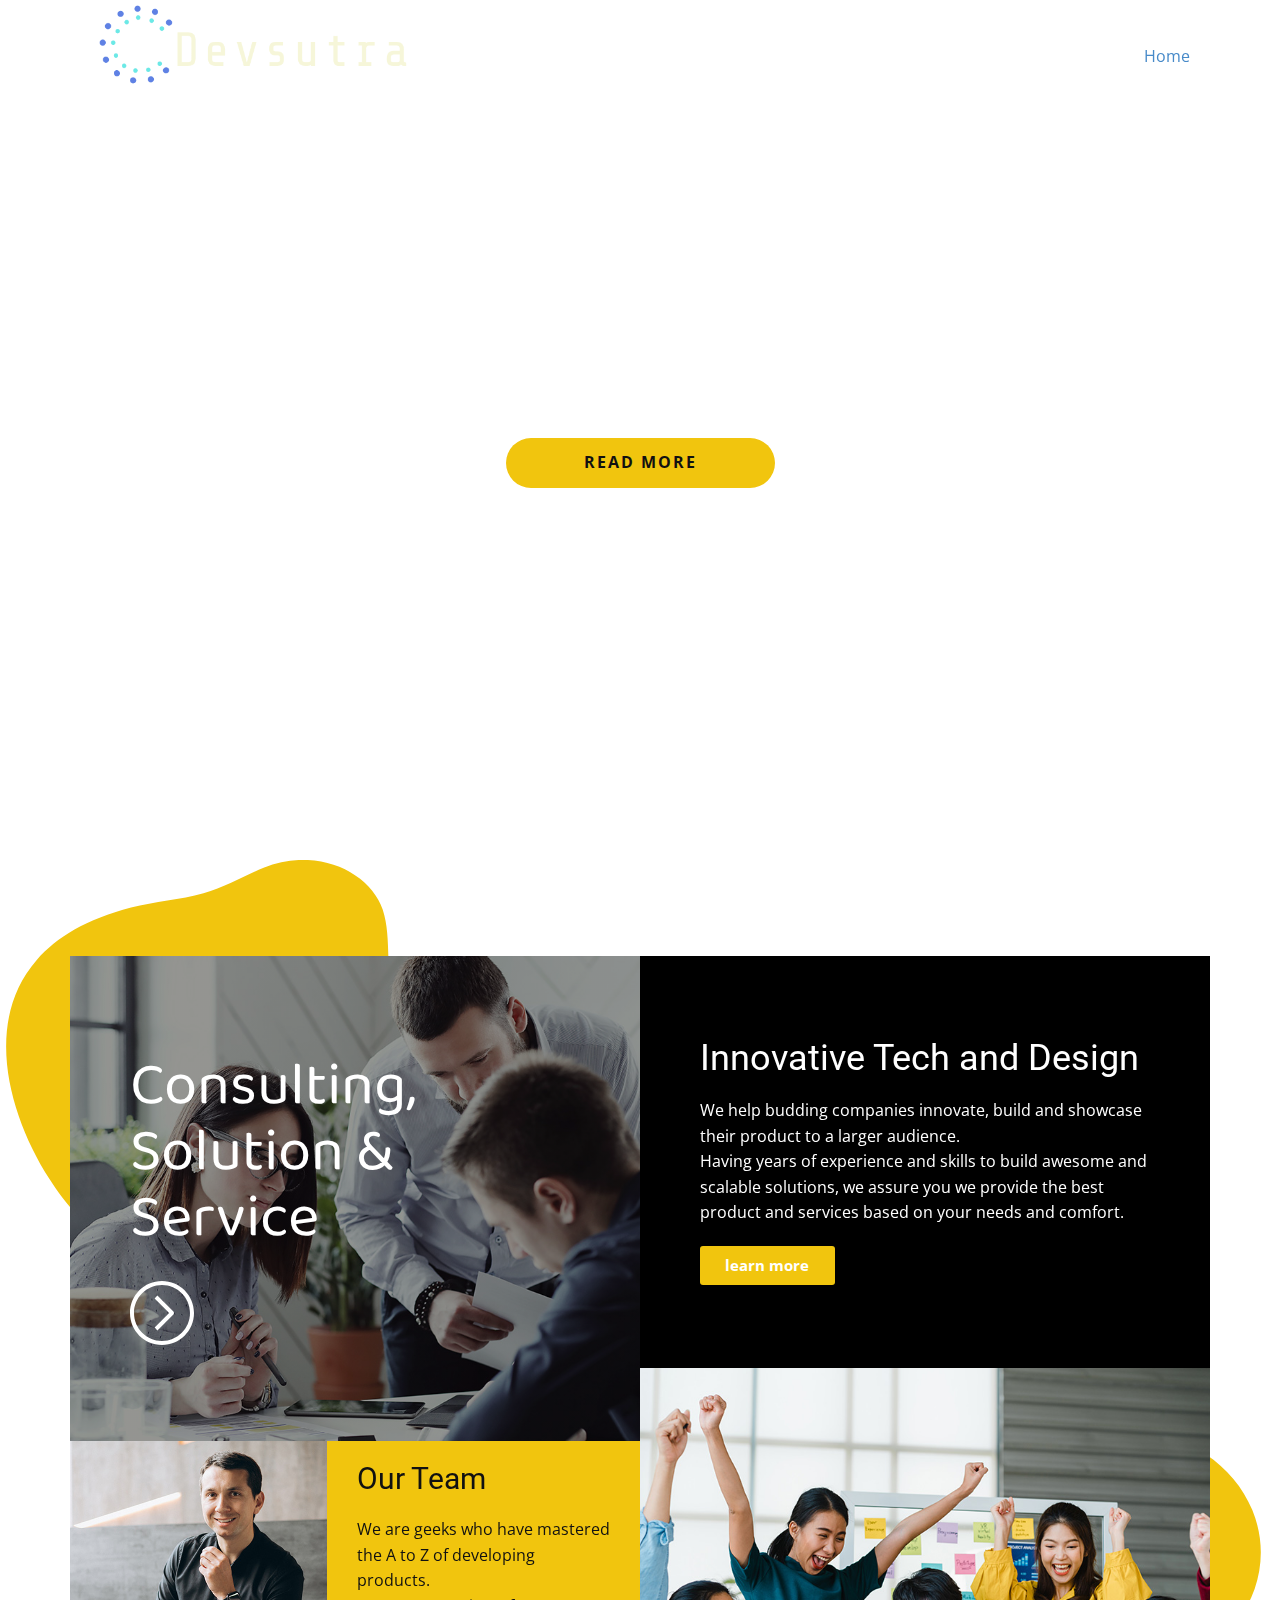
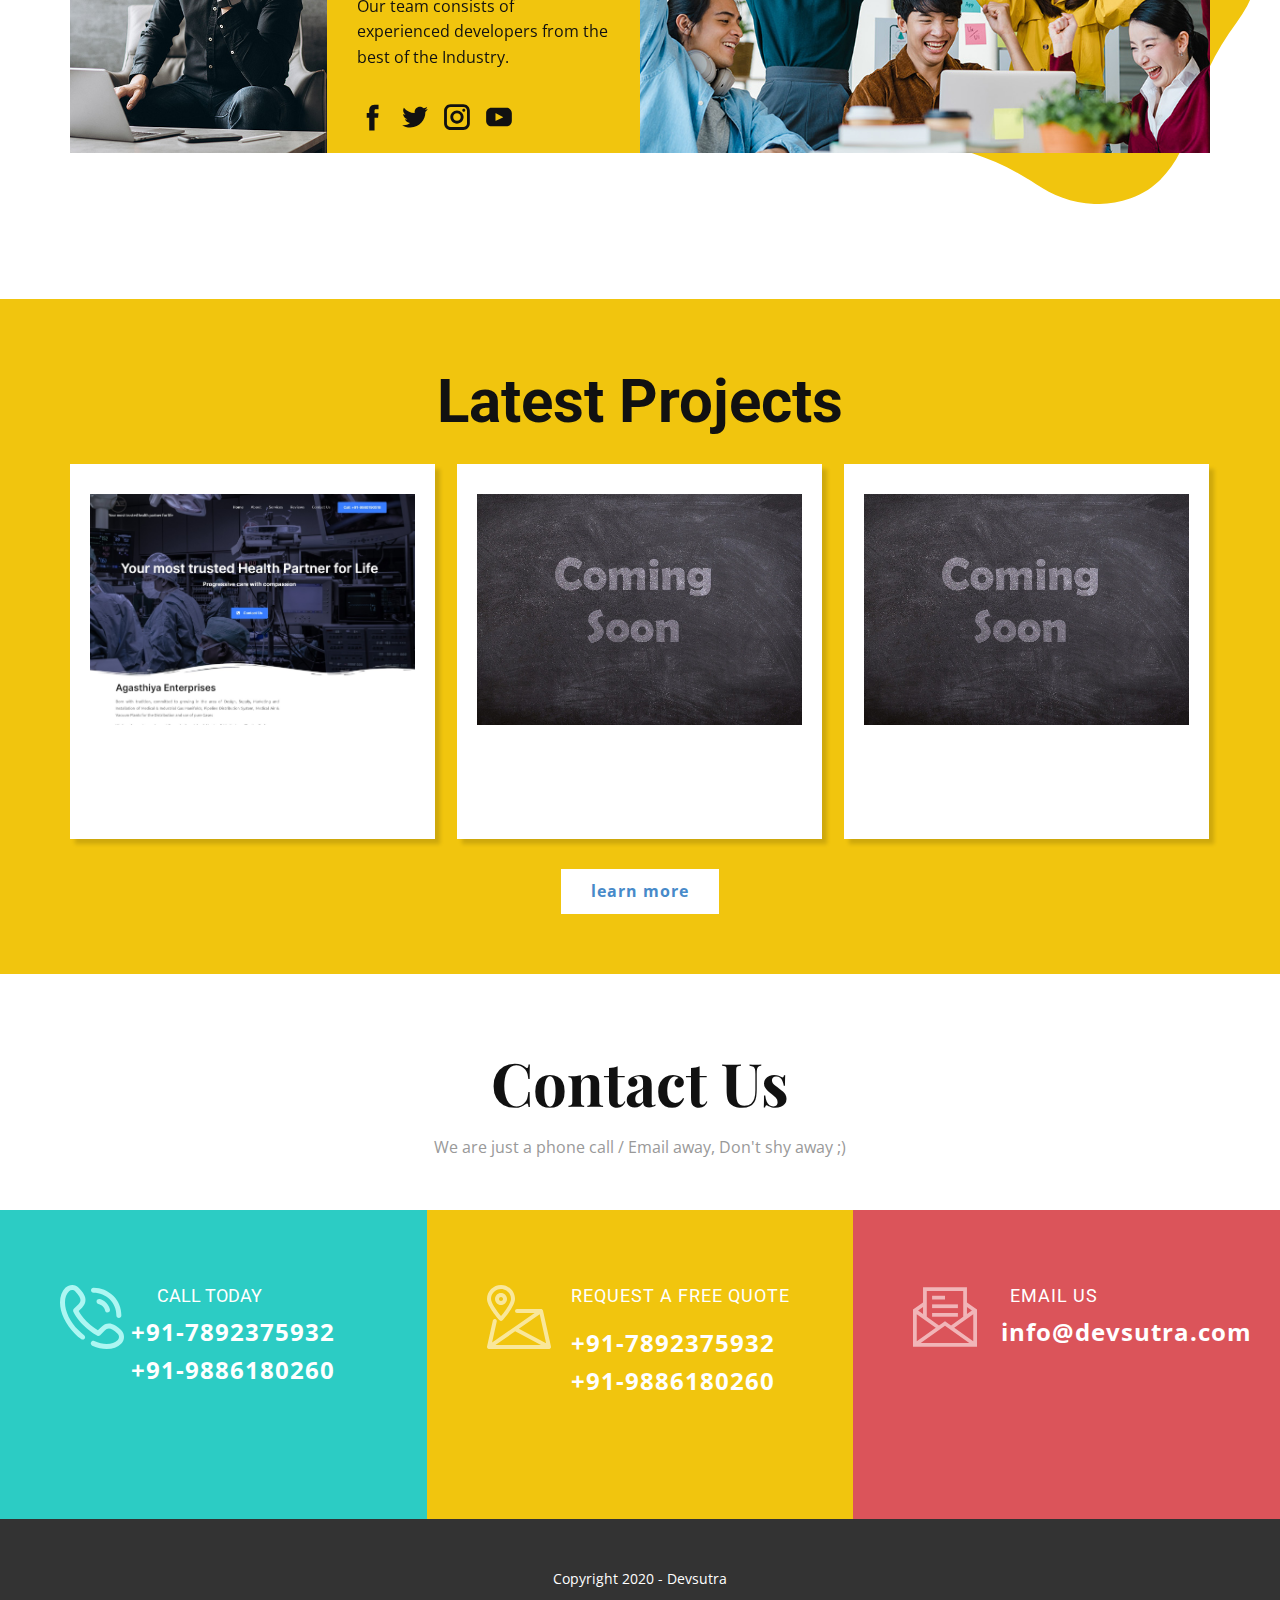
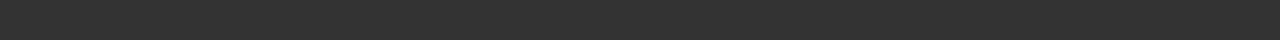
<file: index.html>
<!DOCTYPE html>
<html style="font-size: 16px;">
  <head>
    <meta name="viewport" content="width=device-width, initial-scale=1.0">
    <meta charset="utf-8">
    <meta name="keywords" content="We Turn Good Ideas into Great Ones, Consulting, Solution &amp; Service, Innovative Tech and Design, Latest Projects, Contact Us">
    <meta name="description" content="">
    <meta name="page_type" content="np-template-header-footer-from-plugin">
    <title>Home</title>
    <link rel="stylesheet" href="nicepage.css" media="screen">
<link rel="stylesheet" href="Home.css" media="screen">
    <script class="u-script" type="text/javascript" src="jquery.js" defer=""></script>
    <script class="u-script" type="text/javascript" src="nicepage.js" defer=""></script>
    <meta name="generator" content="Nicepage 2.30.1, nicepage.com">
    <link id="u-theme-google-font" rel="stylesheet" href="https://fonts.googleapis.com/css?family=Roboto:100,100i,300,300i,400,400i,500,500i,700,700i,900,900i|Open+Sans:300,300i,400,400i,600,600i,700,700i,800,800i">
    <link id="u-page-google-font" rel="stylesheet" href="https://fonts.googleapis.com/css?family=Playfair+Display:400,400i,700,700i,900,900i|Baloo:400">
    
    
    
    
    
    <script type="application/ld+json">{
		"@context": "http://schema.org",
		"@type": "Organization",
		"name": "",
		"url": "index.html",
		"logo": "images/logo_transparent1.png"
}</script>
    <meta property="og:title" content="Home">
    <meta property="og:type" content="website">
    <meta name="theme-color" content="#478ac9">
    <link rel="canonical" href="index.html">
    <meta property="og:url" content="index.html">
  </head>
  <body data-home-page="Home.html" data-home-page-title="Home" class="u-body u-overlap u-overlap-contrast u-overlap-transparent"><header class="u-clearfix u-header" id="sec-d1be"><div class="u-clearfix u-sheet u-sheet-1">
        <a href="https://nicepage.com" class="u-image u-logo u-image-1">
          <img src="images/logo_transparent1.png" class="u-logo-image u-logo-image-1" data-image-width="370">
        </a>
        <nav class="u-menu u-menu-dropdown u-offcanvas u-menu-1">
          <div class="menu-collapse" style="font-size: 1rem; letter-spacing: 0px;">
            <a class="u-button-style u-custom-left-right-menu-spacing u-custom-padding-bottom u-custom-top-bottom-menu-spacing u-nav-link u-text-active-palette-1-base u-text-hover-palette-2-base" href="#">
              <svg><use xmlns:xlink="http://www.w3.org/1999/xlink" xlink:href="#menu-hamburger"></use></svg>
              <svg version="1.1" xmlns="http://www.w3.org/2000/svg" xmlns:xlink="http://www.w3.org/1999/xlink"><defs><symbol id="menu-hamburger" viewBox="0 0 16 16" style="width: 16px; height: 16px;"><rect y="1" width="16" height="2"></rect><rect y="7" width="16" height="2"></rect><rect y="13" width="16" height="2"></rect>
</symbol>
</defs></svg>
            </a>
          </div>
          <div class="u-custom-menu u-nav-container">
            <ul class="u-nav u-unstyled u-nav-1"><li class="u-nav-item"><a class="u-button-style u-nav-link u-text-active-palette-1-base u-text-hover-palette-2-base" href="Home.html" style="padding: 10px 20px;">Home</a>
</li></ul>
          </div>
          <div class="u-custom-menu u-nav-container-collapse">
            <div class="u-black u-container-style u-inner-container-layout u-opacity u-opacity-95 u-sidenav">
              <div class="u-sidenav-overflow">
                <div class="u-menu-close"></div>
                <ul class="u-align-center u-nav u-popupmenu-items u-unstyled u-nav-2"><li class="u-nav-item"><a class="u-button-style u-nav-link" href="Home.html" style="padding: 10px 20px;">Home</a>
</li></ul>
              </div>
            </div>
            <div class="u-black u-menu-overlay u-opacity u-opacity-70"></div>
          </div>
        </nav>
      </div></header>
    <section class="u-align-center u-clearfix u-shading u-video u-video-cover u-section-1" id="carousel_1086">
      <div style="filter: brightness(0.3);" class="u-background-video u-expanded u-video-cover">
        <div style="position: absolute; width: 178%; left: -39%; height: 178%; top: -39%;" class="embed-responsive">
          <iframe style="position: absolute;top: 0;left: 0;width: 100%;height: 100%;" class="embed-responsive-item" src="https://www.youtube.com/embed/iia8HIsvqmw?playlist=iia8HIsvqmw&amp;loop=1&amp;mute=1&amp;showinfo=0&amp;controls=0&amp;start=0&amp;autoplay=1" frameborder="0" allowfullscreen=""></iframe>
        </div>
      </div>
      <div class="u-clearfix u-sheet u-valign-middle u-sheet-1">
        <h1 class="u-text u-text-1">We Turn Good Ideas into Great Ones</h1>
        <a href="Home.html#carousel_cc8e" data-page-id="2061515415" class="u-btn u-btn-round u-button-style u-palette-3-base u-radius-50 u-btn-1">Read More</a>
      </div>
    </section>
    <section class="u-clearfix u-section-2" id="carousel_cc8e">
      <div class="u-clearfix u-sheet u-valign-middle-lg u-valign-middle-md u-valign-middle-sm u-valign-middle-xs u-sheet-1">
        <div class="u-shape u-shape-svg u-text-palette-3-base u-shape-1">
          <svg class="u-svg-link" preserveAspectRatio="none" viewBox="0 0 160 160" style=""><use xmlns:xlink="http://www.w3.org/1999/xlink" xlink:href="#svg-6d65"></use></svg>
          <svg xmlns="http://www.w3.org/2000/svg" xmlns:xlink="http://www.w3.org/1999/xlink" version="1.1" xml:space="preserve" class="u-svg-content" viewBox="0 0 160 160" x="0px" y="0px" id="svg-6d65" style="enable-background:new 0 0 160 160;"><path d="M10.3,39.9c-18.2,24.9-9.2,62.5,4,87.4c8.2,15.4,23,36.1,48.6,32.2c5.8-0.9,11.1-3.2,16.9-4.3c17.8-3.4,37.9,4.7,54.5-1.5
	c6.6-2.5,11.6-6.9,15.5-11.8c12.2-15.3,13.7-35.6,3.8-51.9c-6.9-11.5-19-20.9-23.6-33.1c-4.5-11.9-1.4-24.9-4.7-37.1
	C121.1,5,103.7-5.6,85.7,3.1c-6.8,3.3-12.6,7.7-20,10.2C58,15.9,49.5,16.6,41.6,19C26.8,23.6,16.7,31,10.3,39.9z"></path></svg>
        </div>
        <div class="u-shape u-shape-svg u-text-palette-3-base u-shape-2">
          <svg class="u-svg-link" preserveAspectRatio="none" viewBox="0 0 160 150" style=""><use xmlns:xlink="http://www.w3.org/1999/xlink" xlink:href="#svg-fe28"></use></svg>
          <svg xmlns="http://www.w3.org/2000/svg" xmlns:xlink="http://www.w3.org/1999/xlink" version="1.1" xml:space="preserve" class="u-svg-content" viewBox="0 0 160 150" x="0px" y="0px" id="svg-fe28"><path d="M43.2,126.9c14.2,1.3,27.6,7,39.1,15.6c8.3,6.1,19.4,10.3,32.7,5.3c11.7-4.4,18.6-17.4,21-30.2c2.6-13.3,8.1-25.9,15.7-37.1
	c8.3-12.1,10.8-27.9,5.3-42.7C150.5,20.3,134.6,9,117,7.6C107.9,6.9,98.8,5,90.1,1.9C83-0.6,75-0.7,67.4,2.1
	c-9.9,3.7-17,11.6-20.1,21c-3.3,10.1-10.9,18-20.6,22.2c-0.1,0-0.1,0.1-0.2,0.1c-20.3,8.9-31,32-24.6,53.2
	C6.9,115.6,25.2,125.2,43.2,126.9z"></path></svg>
        </div>
        <div class="u-clearfix u-expanded-width-lg u-expanded-width-xl u-expanded-width-xs u-gutter-0 u-layout-wrap u-layout-wrap-1">
          <div class="u-gutter-0 u-layout">
            <div class="u-layout-row">
              <div class="u-size-30 u-size-60-md">
                <div class="u-layout-col">
                  <div class="u-size-35">
                    <div class="u-layout-row">
                      <div class="u-align-left u-container-style u-image u-layout-cell u-left-cell u-shading u-size-60 u-image-1" src="" data-image-width="1014" data-image-height="700">
                        <div class="u-container-layout u-valign-middle u-container-layout-1" src="">
                          <h2 class="u-custom-font u-text u-text-1">Consulting, Solution &amp; Service</h2><span class="u-icon u-icon-circle u-text-white u-icon-1"><svg class="u-svg-link" preserveAspectRatio="xMidYMin slice" viewBox="0 0 512 512" style=""><use xmlns:xlink="http://www.w3.org/1999/xlink" xlink:href="#svg-fb8a"></use></svg><svg xmlns="http://www.w3.org/2000/svg" xmlns:xlink="http://www.w3.org/1999/xlink" version="1.1" xml:space="preserve" class="u-svg-content" viewBox="0 0 512 512" x="0px" y="0px" id="svg-fb8a" style="enable-background:new 0 0 512 512;"><g><g><g><path d="M256,0C114.615,0,0,114.615,0,256s114.615,256,256,256s256-114.615,256-256S397.385,0,256,0z M256,480     C132.288,480,32,379.712,32,256S132.288,32,256,32s224,100.288,224,224S379.712,480,256,480z"></path><path d="M219.2,116.8l-22.56,22.56L313.44,256L196.8,372.8l22.56,22.56l127.84-128c6.204-6.241,6.204-16.319,0-22.56L219.2,116.8     z"></path>
</g>
</g>
</g></svg></span>
                        </div>
                      </div>
                    </div>
                  </div>
                  <div class="u-size-25">
                    <div class="u-layout-row">
                      <div class="u-align-left u-container-style u-image u-layout-cell u-left-cell u-size-27 u-image-2">
                        <div class="u-container-layout u-container-layout-2" src=""></div>
                      </div>
                      <div class="u-align-left u-container-style u-layout-cell u-palette-3-base u-size-33 u-layout-cell-3" src="">
                        <div class="u-container-layout u-valign-middle u-container-layout-3">
                          <h3 class="u-text u-text-2">Our Team</h3>
                          <p class="u-text u-text-3">We are geeks who have mastered the A to Z of developing products.<br>Our team consists of experienced developers from the best of the Industry.
                          </p>
                          <div class="u-social-icons u-spacing-10 u-social-icons-1">
                            <a class="u-social-url" target="_blank" href=""><span class="u-icon u-icon-circle u-social-facebook u-social-type-logo u-icon-2"><svg class="u-svg-link" preserveAspectRatio="xMidYMin slice" viewBox="0 0 112 112" style=""><use xmlns:xlink="http://www.w3.org/1999/xlink" xlink:href="#svg-dabc"></use></svg><svg xmlns="http://www.w3.org/2000/svg" xmlns:xlink="http://www.w3.org/1999/xlink" version="1.1" xml:space="preserve" class="u-svg-content" viewBox="0 0 112 112" x="0px" y="0px" id="svg-dabc"><path d="M75.5,28.8H65.4c-1.5,0-4,0.9-4,4.3v9.4h13.9l-1.5,15.8H61.4v45.1H42.8V58.3h-8.8V42.4h8.8V32.2 c0-7.4,3.4-18.8,18.8-18.8h13.8v15.4H75.5z"></path></svg></span>
                            </a>
                            <a class="u-social-url" target="_blank" href=""><span class="u-icon u-icon-circle u-social-twitter u-social-type-logo u-icon-3"><svg class="u-svg-link" preserveAspectRatio="xMidYMin slice" viewBox="0 0 112 112" style=""><use xmlns:xlink="http://www.w3.org/1999/xlink" xlink:href="#svg-4ff4"></use></svg><svg xmlns="http://www.w3.org/2000/svg" xmlns:xlink="http://www.w3.org/1999/xlink" version="1.1" xml:space="preserve" class="u-svg-content" viewBox="0 0 112 112" x="0px" y="0px" id="svg-4ff4"><path d="M92.2,38.2c0,0.8,0,1.6,0,2.3c0,24.3-18.6,52.4-52.6,52.4c-10.6,0.1-20.2-2.9-28.5-8.2 c1.4,0.2,2.9,0.2,4.4,0.2c8.7,0,16.7-2.9,23-7.9c-8.1-0.2-14.9-5.5-17.3-12.8c1.1,0.2,2.4,0.2,3.4,0.2c1.6,0,3.3-0.2,4.8-0.7 c-8.4-1.6-14.9-9.2-14.9-18c0-0.2,0-0.2,0-0.2c2.5,1.4,5.4,2.2,8.4,2.3c-5-3.3-8.3-8.9-8.3-15.4c0-3.4,1-6.5,2.5-9.2 c9.1,11.1,22.7,18.5,38,19.2c-0.2-1.4-0.4-2.8-0.4-4.3c0.1-10,8.3-18.2,18.5-18.2c5.4,0,10.1,2.2,13.5,5.7c4.3-0.8,8.1-2.3,11.7-4.5 c-1.4,4.3-4.3,7.9-8.1,10.1c3.7-0.4,7.3-1.4,10.6-2.9C98.9,32.3,95.7,35.5,92.2,38.2z"></path></svg></span>
                            </a>
                            <a class="u-social-url" target="_blank" href=""><span class="u-icon u-icon-circle u-social-instagram u-social-type-logo u-icon-4"><svg class="u-svg-link" preserveAspectRatio="xMidYMin slice" viewBox="0 0 112 112" style=""><use xmlns:xlink="http://www.w3.org/1999/xlink" xlink:href="#svg-df57"></use></svg><svg xmlns="http://www.w3.org/2000/svg" xmlns:xlink="http://www.w3.org/1999/xlink" version="1.1" xml:space="preserve" class="u-svg-content" viewBox="0 0 112 112" x="0px" y="0px" id="svg-df57"><path d="M55.9,32.9c-12.8,0-23.2,10.4-23.2,23.2s10.4,23.2,23.2,23.2s23.2-10.4,23.2-23.2S68.7,32.9,55.9,32.9z M55.9,69.4c-7.4,0-13.3-6-13.3-13.3c-0.1-7.4,6-13.3,13.3-13.3s13.3,6,13.3,13.3C69.3,63.5,63.3,69.4,55.9,69.4z"></path><path d="M79.7,26.8c-3,0-5.4,2.5-5.4,5.4s2.5,5.4,5.4,5.4c3,0,5.4-2.5,5.4-5.4S82.7,26.8,79.7,26.8z"></path><path d="M78.2,11H33.5C21,11,10.8,21.3,10.8,33.7v44.7c0,12.6,10.2,22.8,22.7,22.8h44.7c12.6,0,22.7-10.2,22.7-22.7 V33.7C100.8,21.1,90.6,11,78.2,11z M91,78.4c0,7.1-5.8,12.8-12.8,12.8H33.5c-7.1,0-12.8-5.8-12.8-12.8V33.7 c0-7.1,5.8-12.8,12.8-12.8h44.7c7.1,0,12.8,5.8,12.8,12.8V78.4z"></path></svg></span>
                            </a>
                            <a class="u-social-url" target="_blank" href="#"><span class="u-icon u-icon-circle u-social-type-logo u-social-youtube u-icon-5"><svg class="u-svg-link" preserveAspectRatio="xMidYMin slice" viewBox="0 0 112 112" style=""><use xmlns:xlink="http://www.w3.org/1999/xlink" xlink:href="#svg-2f4c"></use></svg><svg xmlns="http://www.w3.org/2000/svg" xmlns:xlink="http://www.w3.org/1999/xlink" version="1.1" xml:space="preserve" class="u-svg-content" viewBox="0 0 112 112" x="0px" y="0px" id="svg-2f4c"><path d="M82.3,24H29.7C19.3,24,11,32.5,11,43v26.7c0,10.5,8.3,19,18.7,19h52.5c10.3,0,18.7-8.5,18.7-19V43 C101,32.5,92.7,24,82.3,24L82.3,24z M69.7,57.6L45.1,69.5c-0.7,0.2-1.4-0.2-1.4-0.8V44.1c0-0.7,0.8-1.3,1.4-0.8l24.6,12.6 C70.4,56.2,70.4,57.3,69.7,57.6L69.7,57.6z"></path></svg></span>
                            </a>
                          </div>
                        </div>
                      </div>
                    </div>
                  </div>
                </div>
              </div>
              <div class="u-size-30 u-size-60-md">
                <div class="u-layout-col">
                  <div class="u-align-left u-black u-container-style u-layout-cell u-right-cell u-size-25 u-layout-cell-4">
                    <div class="u-container-layout u-valign-middle u-container-layout-4">
                      <h2 class="u-text u-text-4">Innovative Tech and Design&nbsp;</h2>
                      <p class="u-text u-text-5">We help budding companies innovate, build and showcase their product to a larger audience.<br>Having years of experience and skills to build awesome and scalable solutions, we assure you we provide the best product and services based on your needs and comfort.
                      </p>
                      <a href="Home.html#carousel_9c20" data-page-id="2061515415" class="u-border-0 u-btn u-btn-round u-button-style u-hover-palette-2-base u-palette-3-base u-radius-3 u-text-body-alt-color u-text-hover-white u-btn-1">learn more</a>
                    </div>
                  </div>
                  <div class="u-align-left u-container-style u-image u-layout-cell u-right-cell u-size-35 u-image-3" src="">
                    <div class="u-container-layout u-container-layout-5" src=""></div>
                  </div>
                </div>
              </div>
            </div>
          </div>
        </div>
      </div>
    </section>
    <section class="u-align-center u-clearfix u-palette-3-base u-section-3" id="carousel_6153">
      <div class="u-clearfix u-sheet u-sheet-1">
        <h2 class="u-text u-text-1">Latest Projects</h2><!--blog--><!--blog_options_json--><!--{"type":"Recent","source":"","tags":""}--><!--/blog_options_json-->
        <div class="u-blog u-expanded-width-sm u-expanded-width-xs u-repeater u-repeater-1"><!--blog_post-->
          <div class="u-align-left u-blog-post u-container-style u-repeater-item u-video-cover u-white u-repeater-item-1" data-href="https://agasthiyaenterprises.com/" data-target="_blank">
            <div class="u-container-layout u-similar-container u-container-layout-1"><!--blog_post_image-->
              <img alt="" class="u-blog-control u-expanded-width u-image u-image-default u-image-1" src="images/AGEnterprises.jpg"><!--/blog_post_image-->
            </div>
          </div><!--/blog_post--><!--blog_post-->
          <div class="u-align-left u-blog-post u-container-style u-repeater-item u-video-cover u-white u-repeater-item-2">
            <div class="u-container-layout u-similar-container u-container-layout-2"><!--blog_post_image-->
              <img alt="" class="u-blog-control u-expanded-width u-image u-image-default u-image-2" src="images/54e5d0434b5bac14f6da8c7dda793678153bdee757596c48732f7edd9045c05eb8_1280.jpg" data-image-width="1280" data-image-height="853"><!--/blog_post_image-->
            </div>
          </div><!--/blog_post--><!--blog_post-->
          <div class="u-align-left u-blog-post u-container-style u-repeater-item u-video-cover u-white u-repeater-item-3">
            <div class="u-container-layout u-similar-container u-container-layout-3"><!--blog_post_image-->
              <img alt="" class="u-blog-control u-expanded-width u-image u-image-default u-image-3" src="images/54e5d0434b5bac14f6da8c7dda793678153bdee757596c48732f7edd9045c05eb8_1280.jpg" data-image-width="1280" data-image-height="853"><!--/blog_post_image-->
            </div>
          </div><!--/blog_post-->
        </div><!--/blog-->
        <a href="mailto:info@devsutra.com?subject=Hey%20I%20need%20help-" class="u-btn u-button-style u-hover-palette-1-light-1 u-text-palette-1-base u-white u-btn-1">learn more</a>
      </div>
    </section>
    <section class="u-align-center u-clearfix u-valign-bottom-lg u-valign-bottom-md u-valign-bottom-sm u-valign-bottom-xl u-section-4" id="carousel_9c20">
      <h2 class="u-align-center u-custom-font u-font-playfair-display u-text u-text-1">Contact Us</h2>
      <p class="u-text u-text-grey-40 u-text-2">We are just a phone call / Email away, Don't shy away ;)</p>
      <div class="u-clearfix u-expanded-width u-layout-wrap u-layout-wrap-1">
        <div class="u-layout">
          <div class="u-layout-col">
            <div class="u-size-60">
              <div class="u-layout-row">
                <div class="u-align-left-lg u-align-left-xl u-container-style u-layout-cell u-left-cell u-palette-4-base u-size-20 u-layout-cell-1">
                  <div class="u-container-layout u-valign-top u-container-layout-1"><span class="u-icon u-icon-circle u-text-palette-4-light-2 u-icon-1"><svg class="u-svg-link" preserveAspectRatio="xMidYMin slice" viewBox="0 0 511.999 511.999" style=""><use xmlns:xlink="http://www.w3.org/1999/xlink" xlink:href="#svg-47e3"></use></svg><svg xmlns="http://www.w3.org/2000/svg" xmlns:xlink="http://www.w3.org/1999/xlink" version="1.1" xml:space="preserve" class="u-svg-content" viewBox="0 0 511.999 511.999" x="0px" y="0px" id="svg-47e3" style="enable-background:new 0 0 511.999 511.999;"><g><g><g><path d="M267.998,61.092c0.337,0,0.665-0.002,1-0.002c48.74,0,94.412,18.844,128.686,53.118     c34.557,34.557,53.459,80.618,53.225,129.697c-0.052,11.045,8.859,20.042,19.905,20.095c0.033,0,0.064,0,0.097,0     c10.999,0,19.944-8.892,19.997-19.905c0.285-59.837-22.778-116.009-64.94-158.172C384.134,44.088,328.43,21.09,269.004,21.09     c-0.365,0-0.733,0.001-1.099,0.002c-11.046,0.053-19.957,9.05-19.905,20.095C248.053,52.2,256.997,61.092,267.998,61.092z"></path><path d="M511.949,412.553c-0.714-19.805-8.964-38.287-23.229-52.042c-27.931-26.933-51.332-42.481-73.646-48.929     c-30.75-8.887-59.226-0.805-84.641,24.016c-0.038,0.037-0.077,0.075-0.115,0.113l-27.066,26.865     c-16.811-9.444-49.491-30.227-85.234-65.971l-2.632-2.63c-35.508-35.507-56.423-68.373-65.939-85.253l26.839-27.041     c0.038-0.038,0.075-0.076,0.113-0.115c24.821-25.414,32.902-53.892,24.016-84.64c-6.448-22.313-21.995-45.715-48.929-73.646     C137.731,9.015,119.249,0.765,99.446,0.051C79.647-0.662,60.614,6.232,45.865,19.472l-0.574,0.516     c-0.267,0.239-0.527,0.486-0.78,0.739c-29.36,29.358-44.75,70.46-44.508,118.861c0.41,82.22,45.599,176.249,120.879,251.528     c0.063,0.063,0.125,0.124,0.188,0.186c14.152,14.132,30.22,28.116,47.762,41.567c8.765,6.721,21.319,5.063,28.041-3.702     c6.721-8.766,5.064-21.32-3.702-28.041c-16.236-12.448-31.041-25.333-44.004-38.296c-0.062-0.062-0.124-0.124-0.187-0.185     C81.095,294.683,40.361,211.239,40.002,139.387c-0.186-37.276,11.027-68.389,32.431-90.014l0.153-0.138     c14.538-13.048,36.548-12.254,50.108,1.808c51.781,53.698,48.031,79.049,25.151,102.511l-37.074,37.353     c-5.814,5.858-7.433,14.686-4.075,22.226c0.941,2.114,23.709,52.427,80.414,109.132l2.632,2.629     c56.698,56.699,107.011,79.466,109.125,80.408c7.54,3.359,16.368,1.739,22.226-4.075l37.346-37.068     c23.466-22.883,48.818-26.638,102.518,25.145c14.062,13.56,14.856,35.57,1.81,50.105l-0.141,0.157     c-21.45,21.229-52.231,32.433-89.102,32.433c-0.303,0-0.608,0-0.912-0.002c-29.471-0.147-63.598-8.226-98.689-23.362     c-10.142-4.376-21.911,0.3-26.286,10.443c-4.375,10.142,0.301,21.911,10.443,26.286c40.562,17.496,79.029,26.456,114.332,26.633     c0.375,0.001,0.748,0.002,1.122,0.002c47.914-0.001,88.608-15.379,117.738-44.51c0.254-0.254,0.5-0.513,0.739-0.78l0.519-0.577     C505.766,451.385,512.663,432.357,511.949,412.553z"></path><path d="M369.457,142.549c-21.453-21.454-42.043-27.147-51.939-29.884c-10.649-2.945-21.663,3.299-24.607,13.946     c-2.944,10.646,3.299,21.663,13.946,24.607c8.092,2.238,20.32,5.62,34.316,19.615c13.473,13.473,17.052,25.636,19.421,33.685     l0.289,0.979c2.574,8.697,10.538,14.329,19.169,14.329c1.88,0.001,3.792-0.267,5.686-0.828     c10.591-3.135,16.636-14.263,13.5-24.854l-0.271-0.918C395.882,182.744,390.14,163.232,369.457,142.549z"></path>
</g>
</g>
</g></svg></span>
                    <h4 class="u-align-center-md u-align-center-sm u-align-center-xs u-text u-text-body-alt-color u-text-3">Call today</h4>
                    <a href="tel:+800 123 45 67" class="u-btn u-button-style u-none u-text-active-palette-4-light-2 u-text-hover-palette-4-light-2 u-text-white u-btn-1">+91-7892375932<br>+91-9886180260<br>
                    </a>
                  </div>
                </div>
                <div class="u-align-center-md u-align-center-sm u-align-center-xs u-align-left-lg u-align-left-xl u-container-style u-layout-cell u-palette-3-base u-size-20 u-layout-cell-2">
                  <div class="u-container-layout u-valign-top u-container-layout-2"><span class="u-icon u-icon-circle u-text-palette-3-light-2 u-icon-2"><svg class="u-svg-link" preserveAspectRatio="xMidYMin slice" viewBox="0 0 512 512" style=""><use xmlns:xlink="http://www.w3.org/1999/xlink" xlink:href="#svg-368e"></use></svg><svg xmlns="http://www.w3.org/2000/svg" xmlns:xlink="http://www.w3.org/1999/xlink" version="1.1" xml:space="preserve" class="u-svg-content" viewBox="0 0 512 512" x="0px" y="0px" id="svg-368e" style="enable-background:new 0 0 512 512;"><g><g><path d="M511.738,494.272c-0.064-0.576,0.128-1.184,0-1.76l-64-287.968c-0.448-1.984-1.28-3.744-2.336-5.344    c-0.064-0.096-0.064-0.192-0.128-0.288c-0.256-0.352-0.64-0.544-0.928-0.896c-0.928-1.12-1.92-2.144-3.104-2.976    c-0.608-0.416-1.248-0.736-1.888-1.056c-1.056-0.544-2.112-0.992-3.296-1.28c-0.8-0.192-1.568-0.32-2.368-0.416    c-0.544-0.064-1.024-0.288-1.568-0.288h-192c-8.832,0-16,7.168-16,16c0,8.832,7.168,16,16,16H380.89L40.602,459.584    l37.376-168.128c1.92-8.64-3.52-17.184-12.16-19.104c-8.544-1.728-17.184,3.52-19.104,12.16l-46.208,208    c-0.032,0.096,0.032,0.192,0,0.288c-0.448,2.176-0.448,4.416,0.032,6.624c0.096,0.512,0.448,0.896,0.608,1.376    c0.48,1.472,0.928,2.912,1.824,4.256c0.096,0.16,0.288,0.192,0.416,0.352c0.128,0.16,0.128,0.384,0.256,0.544    c1.024,1.28,2.432,2.112,3.776,3.008c0.576,0.384,0.992,0.96,1.6,1.28c2.208,1.12,4.608,1.76,7.104,1.76h480    c2.688,0,5.216-0.8,7.52-2.048c0.704-0.384,1.184-0.96,1.824-1.44c1.056-0.8,2.272-1.408,3.136-2.496    c0.384-0.48,0.448-1.088,0.8-1.632c0.224-0.384,0.672-0.512,0.864-0.928c0.384-0.736,0.416-1.504,0.672-2.272    c0.32-0.896,0.64-1.696,0.768-2.624C511.962,497.088,511.898,495.712,511.738,494.272z M67.354,480l157.888-109.312L431.706,480    H67.354z M254.874,350.176L421.69,234.688l51.296,230.944L254.874,350.176z"></path>
</g>
</g><g><g><path d="M112.122,64c-26.464,0-48,21.536-48,48s21.536,48,48,48s48-21.536,48-48S138.586,64,112.122,64z M112.122,128    c-8.832,0-16-7.168-16-16c0-8.832,7.168-16,16-16c8.832,0,16,7.168,16,16C128.122,120.832,120.954,128,112.122,128z"></path>
</g>
</g><g><g><path d="M112.122,0c-61.76,0-112,50.24-112,112c0,57.472,89.856,159.264,100.096,170.688c3.04,3.36,7.36,5.312,11.904,5.312    s8.864-1.952,11.904-5.312C134.266,271.264,224.122,169.472,224.122,112C224.122,50.24,173.882,0,112.122,0z M112.122,247.584    c-34.944-41.44-80-105.056-80-135.584c0-44.096,35.904-80,80-80s80,35.904,80,80C192.122,142.496,147.066,206.144,112.122,247.584    z"></path>
</g>
</g></svg></span>
                    <h4 class="u-text u-text-body-alt-color u-text-4">Request a free quote</h4>
                    <a href="tel:+800 123 45 67" class="u-btn u-button-style u-none u-text-active-palette-4-light-2 u-text-hover-palette-4-light-2 u-text-white u-btn-2">+91-7892375932<br>+91-9886180260<br>
                    </a>
                  </div>
                </div>
                <div class="u-align-center-md u-align-center-sm u-align-center-xs u-align-left-lg u-align-left-xl u-container-style u-layout-cell u-palette-2-base u-right-cell u-size-20 u-layout-cell-3">
                  <div class="u-container-layout u-valign-top u-container-layout-3"><span class="u-icon u-icon-circle u-text-palette-2-light-2 u-icon-3"><svg class="u-svg-link" preserveAspectRatio="xMidYMin slice" viewBox="0 0 511.998 511.998" style=""><use xmlns:xlink="http://www.w3.org/1999/xlink" xlink:href="#svg-0dd1"></use></svg><svg xmlns="http://www.w3.org/2000/svg" xmlns:xlink="http://www.w3.org/1999/xlink" version="1.1" xml:space="preserve" class="u-svg-content" viewBox="0 0 511.998 511.998" id="svg-0dd1"><g><path d="m431.665 139.258v-122.04h-351.332v122.04l-80.333 57.38v298.142h511.998v-298.142zm-249.673 202.811-151.992 108.564v-217.128zm74.007-15.994 194.191 138.705h-388.382zm74.007 15.994 151.992-108.564v217.127zm141.185-137.712-39.526 28.232v-56.464zm-69.526-157.139v206.8l-97.466 69.618-48.2-34.428-48.2 34.428-97.466-69.618v-206.8zm-321.332 185.372-39.526-28.232 39.526-28.232z"></path><path d="m152.716 86.074h103.283v30h-103.283z"></path><path d="m152.716 154.929h206.566v30h-206.566z"></path><path d="m152.716 223.785h206.566v30h-206.566z"></path>
</g></svg></span>
                    <h4 class="u-text u-text-body-alt-color u-text-5">email us</h4>
                    <a href="mailto:info@business.com?subject=Hey%20I%20need%20help" class="u-btn u-button-style u-none u-text-active-palette-2-light-2 u-text-hover-palette-2-light-2 u-text-white u-btn-3">info@devsutra.com</a>
                  </div>
                </div>
              </div>
            </div>
          </div>
        </div>
      </div>
    </section>
    
    
    <footer class="u-align-center u-clearfix u-footer u-grey-80 u-footer" id="sec-4582"><div class="u-clearfix u-sheet u-sheet-1">
        <p class="u-small-text u-text u-text-variant u-text-1">Copyright 2020 - Devsutra</p>
      </div></footer>
  </body>
</html>
</file>
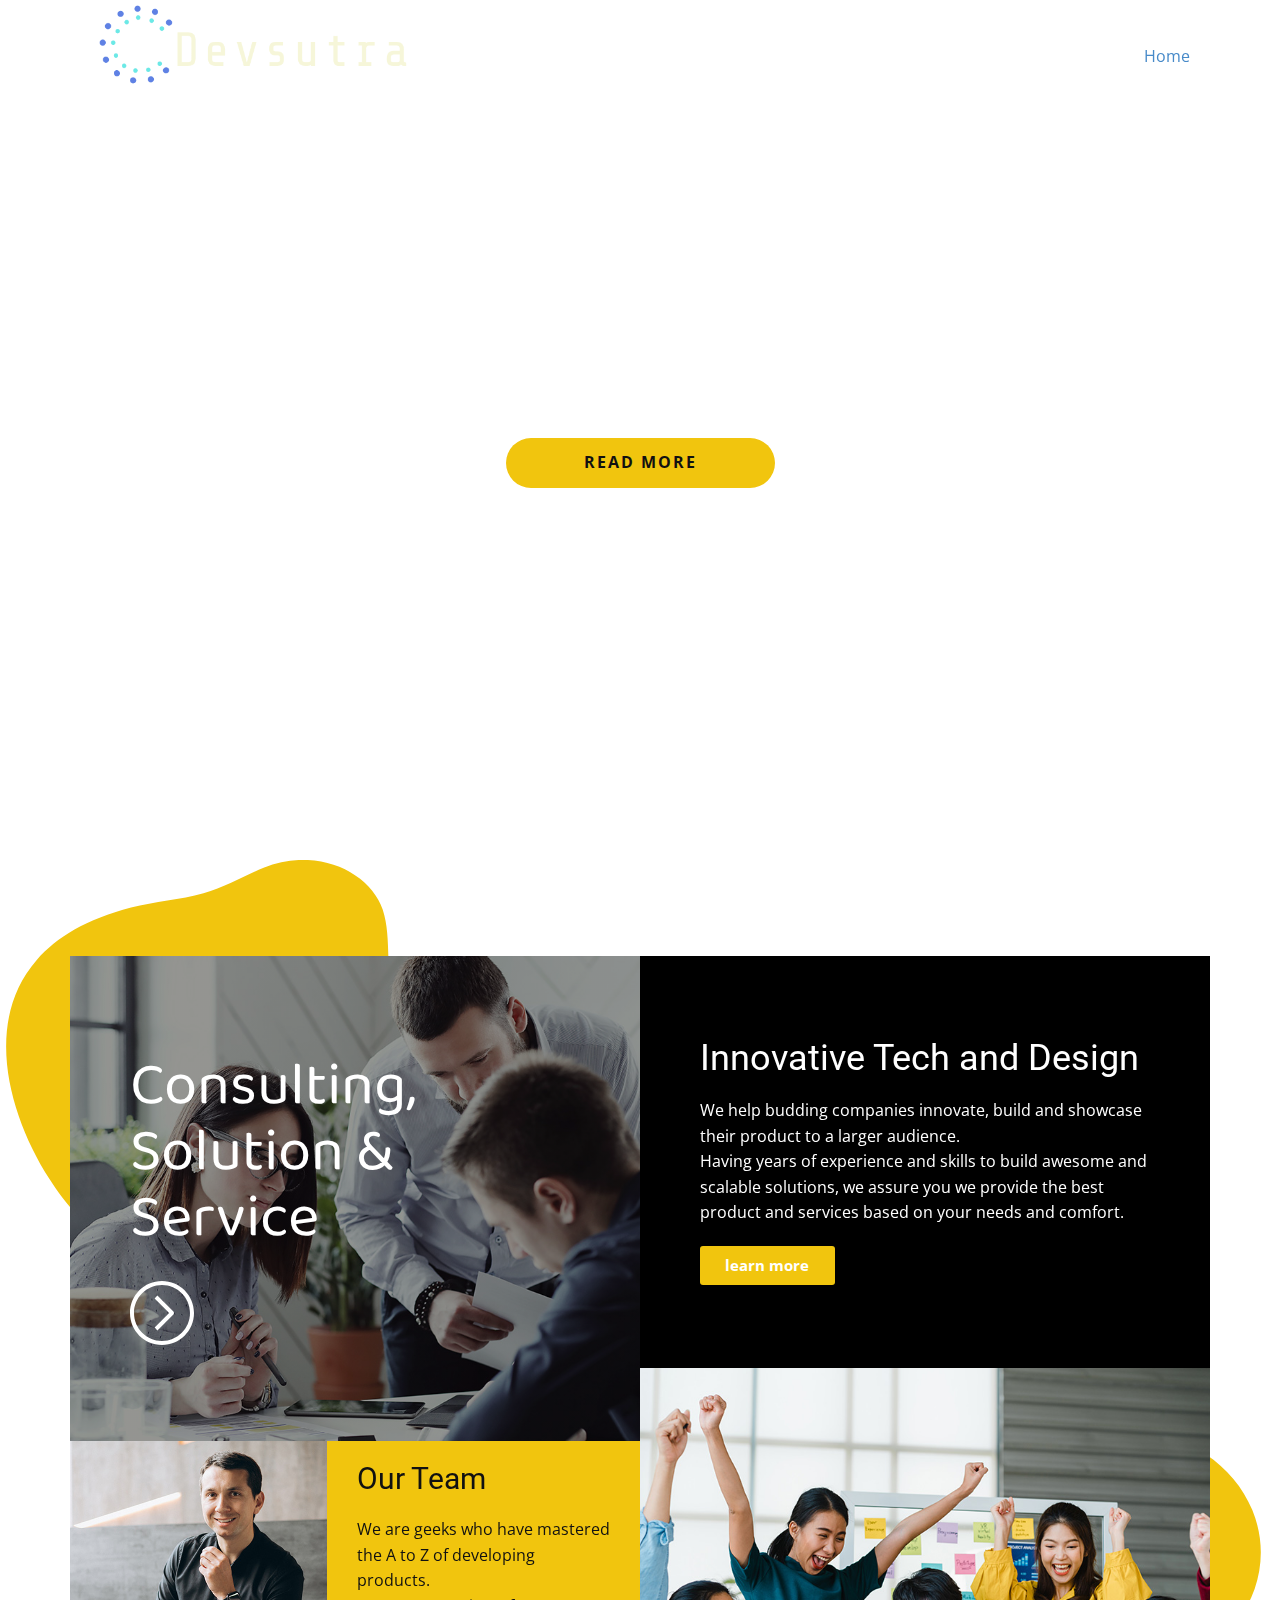
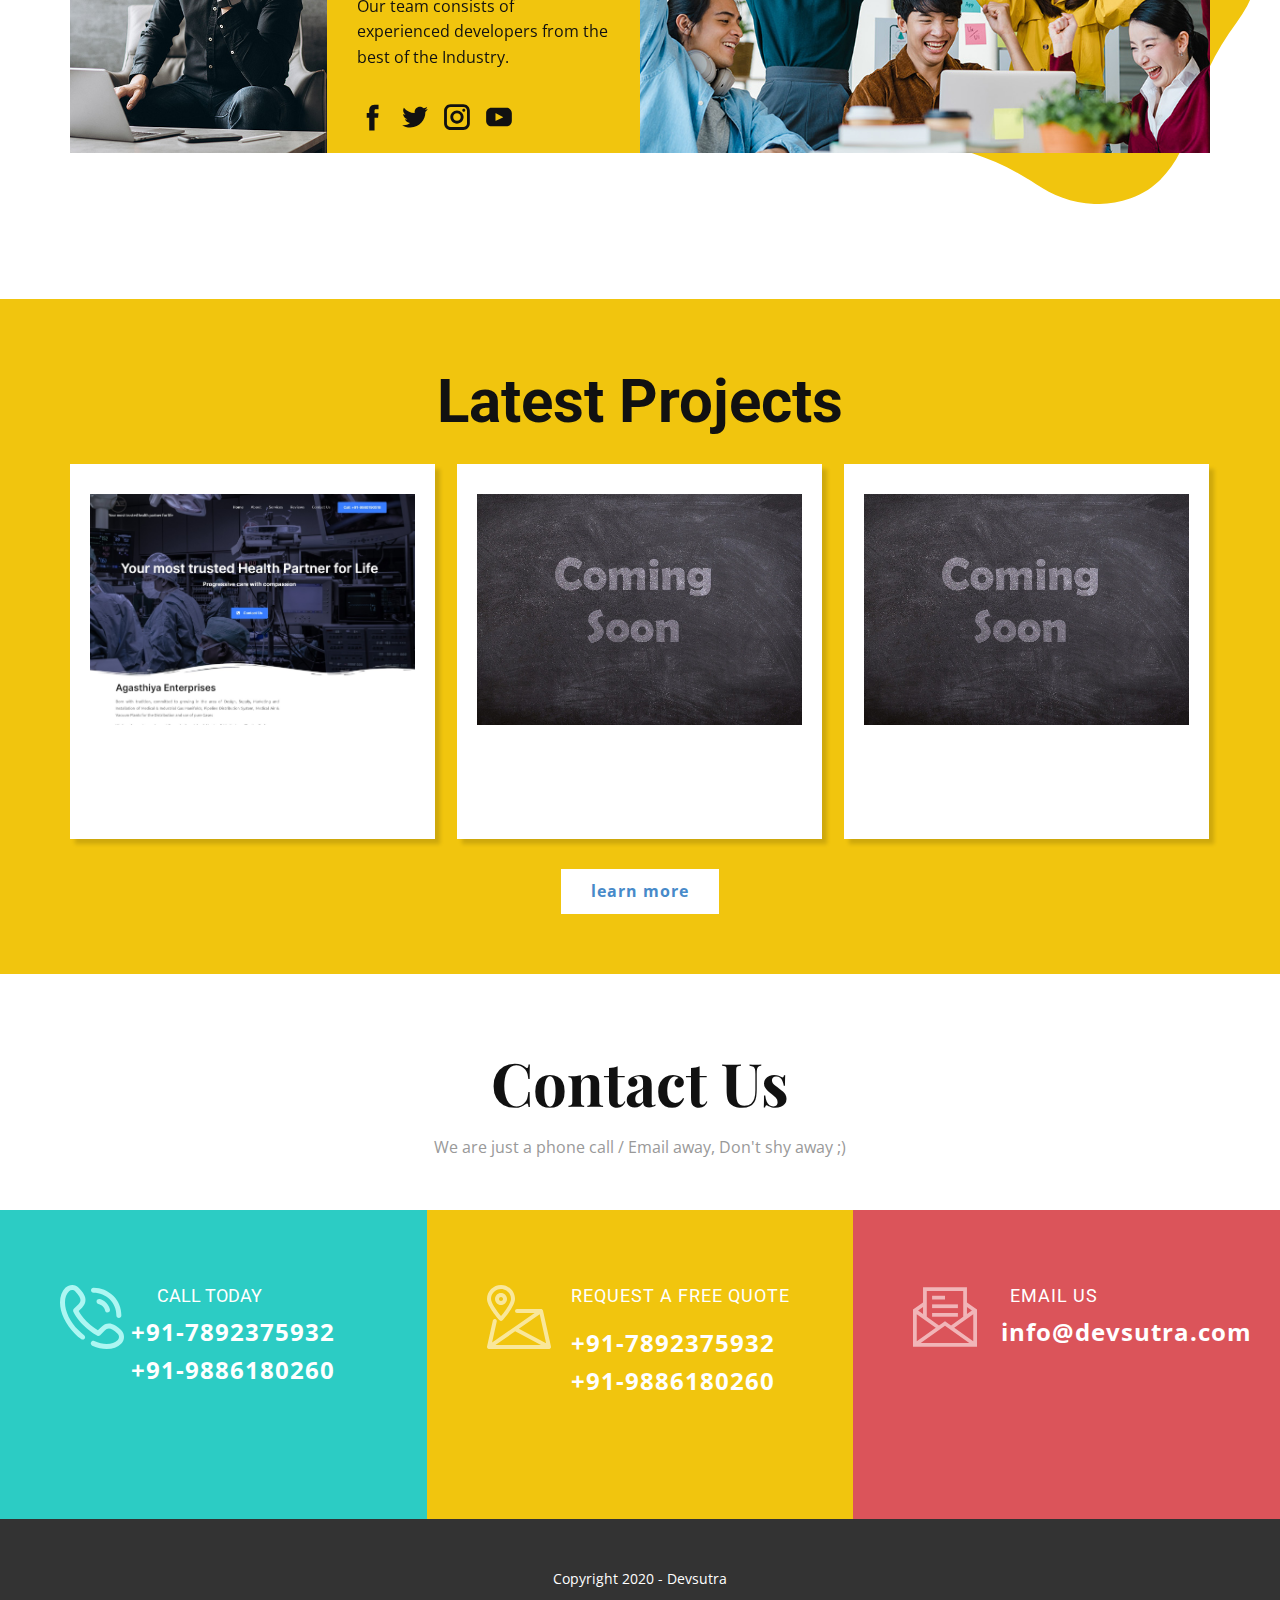
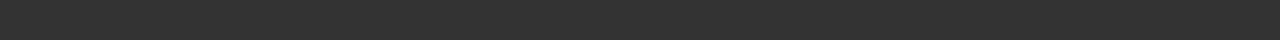
<file: Home.html>
<!DOCTYPE html>
<html style="font-size: 16px;">
  <head>
    <meta name="viewport" content="width=device-width, initial-scale=1.0">
    <meta charset="utf-8">
    <meta name="keywords" content="We Turn Good Ideas into Great Ones, Consulting, Solution &amp; Service, Innovative Tech and Design, Latest Projects, Contact Us">
    <meta name="description" content="">
    <meta name="page_type" content="np-template-header-footer-from-plugin">
    <title>Home</title>
    <link rel="stylesheet" href="nicepage.css" media="screen">
<link rel="stylesheet" href="Home.css" media="screen">
    <script class="u-script" type="text/javascript" src="jquery.js" defer=""></script>
    <script class="u-script" type="text/javascript" src="nicepage.js" defer=""></script>
    <meta name="generator" content="Nicepage 2.30.1, nicepage.com">
    <link id="u-theme-google-font" rel="stylesheet" href="https://fonts.googleapis.com/css?family=Roboto:100,100i,300,300i,400,400i,500,500i,700,700i,900,900i|Open+Sans:300,300i,400,400i,600,600i,700,700i,800,800i">
    <link id="u-page-google-font" rel="stylesheet" href="https://fonts.googleapis.com/css?family=Playfair+Display:400,400i,700,700i,900,900i|Baloo:400">
    
    
    
    
    
    <script type="application/ld+json">{
		"@context": "http://schema.org",
		"@type": "Organization",
		"name": "",
		"url": "index.html",
		"logo": "images/logo_transparent1.png"
}</script>
    <meta property="og:title" content="Home">
    <meta property="og:type" content="website">
    <meta name="theme-color" content="#478ac9">
    <link rel="canonical" href="index.html">
    <meta property="og:url" content="index.html">
  </head>
  <body class="u-body u-overlap u-overlap-contrast u-overlap-transparent"><header class="u-clearfix u-header" id="sec-d1be"><div class="u-clearfix u-sheet u-sheet-1">
        <a href="https://nicepage.com" class="u-image u-logo u-image-1">
          <img src="images/logo_transparent1.png" class="u-logo-image u-logo-image-1" data-image-width="370">
        </a>
        <nav class="u-menu u-menu-dropdown u-offcanvas u-menu-1">
          <div class="menu-collapse" style="font-size: 1rem; letter-spacing: 0px;">
            <a class="u-button-style u-custom-left-right-menu-spacing u-custom-padding-bottom u-custom-top-bottom-menu-spacing u-nav-link u-text-active-palette-1-base u-text-hover-palette-2-base" href="#">
              <svg><use xmlns:xlink="http://www.w3.org/1999/xlink" xlink:href="#menu-hamburger"></use></svg>
              <svg version="1.1" xmlns="http://www.w3.org/2000/svg" xmlns:xlink="http://www.w3.org/1999/xlink"><defs><symbol id="menu-hamburger" viewBox="0 0 16 16" style="width: 16px; height: 16px;"><rect y="1" width="16" height="2"></rect><rect y="7" width="16" height="2"></rect><rect y="13" width="16" height="2"></rect>
</symbol>
</defs></svg>
            </a>
          </div>
          <div class="u-custom-menu u-nav-container">
            <ul class="u-nav u-unstyled u-nav-1"><li class="u-nav-item"><a class="u-button-style u-nav-link u-text-active-palette-1-base u-text-hover-palette-2-base" href="Home.html" style="padding: 10px 20px;">Home</a>
</li></ul>
          </div>
          <div class="u-custom-menu u-nav-container-collapse">
            <div class="u-black u-container-style u-inner-container-layout u-opacity u-opacity-95 u-sidenav">
              <div class="u-sidenav-overflow">
                <div class="u-menu-close"></div>
                <ul class="u-align-center u-nav u-popupmenu-items u-unstyled u-nav-2"><li class="u-nav-item"><a class="u-button-style u-nav-link" href="Home.html" style="padding: 10px 20px;">Home</a>
</li></ul>
              </div>
            </div>
            <div class="u-black u-menu-overlay u-opacity u-opacity-70"></div>
          </div>
        </nav>
      </div></header>
    <section class="u-align-center u-clearfix u-shading u-video u-video-cover u-section-1" id="carousel_1086">
      <div style="filter: brightness(0.3);" class="u-background-video u-expanded u-video-cover">
        <div style="position: absolute; width: 178%; left: -39%; height: 178%; top: -39%;" class="embed-responsive">
          <iframe style="position: absolute;top: 0;left: 0;width: 100%;height: 100%;" class="embed-responsive-item" src="https://www.youtube.com/embed/iia8HIsvqmw?playlist=iia8HIsvqmw&amp;loop=1&amp;mute=1&amp;showinfo=0&amp;controls=0&amp;start=0&amp;autoplay=1" frameborder="0" allowfullscreen=""></iframe>
        </div>
      </div>
      <div class="u-clearfix u-sheet u-valign-middle u-sheet-1">
        <h1 class="u-text u-text-1">We Turn Good Ideas into Great Ones</h1>
        <a href="Home.html#carousel_cc8e" data-page-id="2061515415" class="u-btn u-btn-round u-button-style u-palette-3-base u-radius-50 u-btn-1">Read More</a>
      </div>
    </section>
    <section class="u-clearfix u-section-2" id="carousel_cc8e">
      <div class="u-clearfix u-sheet u-valign-middle-lg u-valign-middle-md u-valign-middle-sm u-valign-middle-xs u-sheet-1">
        <div class="u-shape u-shape-svg u-text-palette-3-base u-shape-1">
          <svg class="u-svg-link" preserveAspectRatio="none" viewBox="0 0 160 160" style=""><use xmlns:xlink="http://www.w3.org/1999/xlink" xlink:href="#svg-6d65"></use></svg>
          <svg xmlns="http://www.w3.org/2000/svg" xmlns:xlink="http://www.w3.org/1999/xlink" version="1.1" xml:space="preserve" class="u-svg-content" viewBox="0 0 160 160" x="0px" y="0px" id="svg-6d65" style="enable-background:new 0 0 160 160;"><path d="M10.3,39.9c-18.2,24.9-9.2,62.5,4,87.4c8.2,15.4,23,36.1,48.6,32.2c5.8-0.9,11.1-3.2,16.9-4.3c17.8-3.4,37.9,4.7,54.5-1.5
	c6.6-2.5,11.6-6.9,15.5-11.8c12.2-15.3,13.7-35.6,3.8-51.9c-6.9-11.5-19-20.9-23.6-33.1c-4.5-11.9-1.4-24.9-4.7-37.1
	C121.1,5,103.7-5.6,85.7,3.1c-6.8,3.3-12.6,7.7-20,10.2C58,15.9,49.5,16.6,41.6,19C26.8,23.6,16.7,31,10.3,39.9z"></path></svg>
        </div>
        <div class="u-shape u-shape-svg u-text-palette-3-base u-shape-2">
          <svg class="u-svg-link" preserveAspectRatio="none" viewBox="0 0 160 150" style=""><use xmlns:xlink="http://www.w3.org/1999/xlink" xlink:href="#svg-fe28"></use></svg>
          <svg xmlns="http://www.w3.org/2000/svg" xmlns:xlink="http://www.w3.org/1999/xlink" version="1.1" xml:space="preserve" class="u-svg-content" viewBox="0 0 160 150" x="0px" y="0px" id="svg-fe28"><path d="M43.2,126.9c14.2,1.3,27.6,7,39.1,15.6c8.3,6.1,19.4,10.3,32.7,5.3c11.7-4.4,18.6-17.4,21-30.2c2.6-13.3,8.1-25.9,15.7-37.1
	c8.3-12.1,10.8-27.9,5.3-42.7C150.5,20.3,134.6,9,117,7.6C107.9,6.9,98.8,5,90.1,1.9C83-0.6,75-0.7,67.4,2.1
	c-9.9,3.7-17,11.6-20.1,21c-3.3,10.1-10.9,18-20.6,22.2c-0.1,0-0.1,0.1-0.2,0.1c-20.3,8.9-31,32-24.6,53.2
	C6.9,115.6,25.2,125.2,43.2,126.9z"></path></svg>
        </div>
        <div class="u-clearfix u-expanded-width-lg u-expanded-width-xl u-expanded-width-xs u-gutter-0 u-layout-wrap u-layout-wrap-1">
          <div class="u-gutter-0 u-layout">
            <div class="u-layout-row">
              <div class="u-size-30 u-size-60-md">
                <div class="u-layout-col">
                  <div class="u-size-35">
                    <div class="u-layout-row">
                      <div class="u-align-left u-container-style u-image u-layout-cell u-left-cell u-shading u-size-60 u-image-1" src="" data-image-width="1014" data-image-height="700">
                        <div class="u-container-layout u-valign-middle u-container-layout-1" src="">
                          <h2 class="u-custom-font u-text u-text-1">Consulting, Solution &amp; Service</h2><span class="u-icon u-icon-circle u-text-white u-icon-1"><svg class="u-svg-link" preserveAspectRatio="xMidYMin slice" viewBox="0 0 512 512" style=""><use xmlns:xlink="http://www.w3.org/1999/xlink" xlink:href="#svg-fb8a"></use></svg><svg xmlns="http://www.w3.org/2000/svg" xmlns:xlink="http://www.w3.org/1999/xlink" version="1.1" xml:space="preserve" class="u-svg-content" viewBox="0 0 512 512" x="0px" y="0px" id="svg-fb8a" style="enable-background:new 0 0 512 512;"><g><g><g><path d="M256,0C114.615,0,0,114.615,0,256s114.615,256,256,256s256-114.615,256-256S397.385,0,256,0z M256,480     C132.288,480,32,379.712,32,256S132.288,32,256,32s224,100.288,224,224S379.712,480,256,480z"></path><path d="M219.2,116.8l-22.56,22.56L313.44,256L196.8,372.8l22.56,22.56l127.84-128c6.204-6.241,6.204-16.319,0-22.56L219.2,116.8     z"></path>
</g>
</g>
</g></svg></span>
                        </div>
                      </div>
                    </div>
                  </div>
                  <div class="u-size-25">
                    <div class="u-layout-row">
                      <div class="u-align-left u-container-style u-image u-layout-cell u-left-cell u-size-27 u-image-2">
                        <div class="u-container-layout u-container-layout-2" src=""></div>
                      </div>
                      <div class="u-align-left u-container-style u-layout-cell u-palette-3-base u-size-33 u-layout-cell-3" src="">
                        <div class="u-container-layout u-valign-middle u-container-layout-3">
                          <h3 class="u-text u-text-2">Our Team</h3>
                          <p class="u-text u-text-3">We are geeks who have mastered the A to Z of developing products.<br>Our team consists of experienced developers from the best of the Industry.
                          </p>
                          <div class="u-social-icons u-spacing-10 u-social-icons-1">
                            <a class="u-social-url" target="_blank" href=""><span class="u-icon u-icon-circle u-social-facebook u-social-type-logo u-icon-2"><svg class="u-svg-link" preserveAspectRatio="xMidYMin slice" viewBox="0 0 112 112" style=""><use xmlns:xlink="http://www.w3.org/1999/xlink" xlink:href="#svg-dabc"></use></svg><svg xmlns="http://www.w3.org/2000/svg" xmlns:xlink="http://www.w3.org/1999/xlink" version="1.1" xml:space="preserve" class="u-svg-content" viewBox="0 0 112 112" x="0px" y="0px" id="svg-dabc"><path d="M75.5,28.8H65.4c-1.5,0-4,0.9-4,4.3v9.4h13.9l-1.5,15.8H61.4v45.1H42.8V58.3h-8.8V42.4h8.8V32.2 c0-7.4,3.4-18.8,18.8-18.8h13.8v15.4H75.5z"></path></svg></span>
                            </a>
                            <a class="u-social-url" target="_blank" href=""><span class="u-icon u-icon-circle u-social-twitter u-social-type-logo u-icon-3"><svg class="u-svg-link" preserveAspectRatio="xMidYMin slice" viewBox="0 0 112 112" style=""><use xmlns:xlink="http://www.w3.org/1999/xlink" xlink:href="#svg-4ff4"></use></svg><svg xmlns="http://www.w3.org/2000/svg" xmlns:xlink="http://www.w3.org/1999/xlink" version="1.1" xml:space="preserve" class="u-svg-content" viewBox="0 0 112 112" x="0px" y="0px" id="svg-4ff4"><path d="M92.2,38.2c0,0.8,0,1.6,0,2.3c0,24.3-18.6,52.4-52.6,52.4c-10.6,0.1-20.2-2.9-28.5-8.2 c1.4,0.2,2.9,0.2,4.4,0.2c8.7,0,16.7-2.9,23-7.9c-8.1-0.2-14.9-5.5-17.3-12.8c1.1,0.2,2.4,0.2,3.4,0.2c1.6,0,3.3-0.2,4.8-0.7 c-8.4-1.6-14.9-9.2-14.9-18c0-0.2,0-0.2,0-0.2c2.5,1.4,5.4,2.2,8.4,2.3c-5-3.3-8.3-8.9-8.3-15.4c0-3.4,1-6.5,2.5-9.2 c9.1,11.1,22.7,18.5,38,19.2c-0.2-1.4-0.4-2.8-0.4-4.3c0.1-10,8.3-18.2,18.5-18.2c5.4,0,10.1,2.2,13.5,5.7c4.3-0.8,8.1-2.3,11.7-4.5 c-1.4,4.3-4.3,7.9-8.1,10.1c3.7-0.4,7.3-1.4,10.6-2.9C98.9,32.3,95.7,35.5,92.2,38.2z"></path></svg></span>
                            </a>
                            <a class="u-social-url" target="_blank" href=""><span class="u-icon u-icon-circle u-social-instagram u-social-type-logo u-icon-4"><svg class="u-svg-link" preserveAspectRatio="xMidYMin slice" viewBox="0 0 112 112" style=""><use xmlns:xlink="http://www.w3.org/1999/xlink" xlink:href="#svg-df57"></use></svg><svg xmlns="http://www.w3.org/2000/svg" xmlns:xlink="http://www.w3.org/1999/xlink" version="1.1" xml:space="preserve" class="u-svg-content" viewBox="0 0 112 112" x="0px" y="0px" id="svg-df57"><path d="M55.9,32.9c-12.8,0-23.2,10.4-23.2,23.2s10.4,23.2,23.2,23.2s23.2-10.4,23.2-23.2S68.7,32.9,55.9,32.9z M55.9,69.4c-7.4,0-13.3-6-13.3-13.3c-0.1-7.4,6-13.3,13.3-13.3s13.3,6,13.3,13.3C69.3,63.5,63.3,69.4,55.9,69.4z"></path><path d="M79.7,26.8c-3,0-5.4,2.5-5.4,5.4s2.5,5.4,5.4,5.4c3,0,5.4-2.5,5.4-5.4S82.7,26.8,79.7,26.8z"></path><path d="M78.2,11H33.5C21,11,10.8,21.3,10.8,33.7v44.7c0,12.6,10.2,22.8,22.7,22.8h44.7c12.6,0,22.7-10.2,22.7-22.7 V33.7C100.8,21.1,90.6,11,78.2,11z M91,78.4c0,7.1-5.8,12.8-12.8,12.8H33.5c-7.1,0-12.8-5.8-12.8-12.8V33.7 c0-7.1,5.8-12.8,12.8-12.8h44.7c7.1,0,12.8,5.8,12.8,12.8V78.4z"></path></svg></span>
                            </a>
                            <a class="u-social-url" target="_blank" href="#"><span class="u-icon u-icon-circle u-social-type-logo u-social-youtube u-icon-5"><svg class="u-svg-link" preserveAspectRatio="xMidYMin slice" viewBox="0 0 112 112" style=""><use xmlns:xlink="http://www.w3.org/1999/xlink" xlink:href="#svg-2f4c"></use></svg><svg xmlns="http://www.w3.org/2000/svg" xmlns:xlink="http://www.w3.org/1999/xlink" version="1.1" xml:space="preserve" class="u-svg-content" viewBox="0 0 112 112" x="0px" y="0px" id="svg-2f4c"><path d="M82.3,24H29.7C19.3,24,11,32.5,11,43v26.7c0,10.5,8.3,19,18.7,19h52.5c10.3,0,18.7-8.5,18.7-19V43 C101,32.5,92.7,24,82.3,24L82.3,24z M69.7,57.6L45.1,69.5c-0.7,0.2-1.4-0.2-1.4-0.8V44.1c0-0.7,0.8-1.3,1.4-0.8l24.6,12.6 C70.4,56.2,70.4,57.3,69.7,57.6L69.7,57.6z"></path></svg></span>
                            </a>
                          </div>
                        </div>
                      </div>
                    </div>
                  </div>
                </div>
              </div>
              <div class="u-size-30 u-size-60-md">
                <div class="u-layout-col">
                  <div class="u-align-left u-black u-container-style u-layout-cell u-right-cell u-size-25 u-layout-cell-4">
                    <div class="u-container-layout u-valign-middle u-container-layout-4">
                      <h2 class="u-text u-text-4">Innovative Tech and Design&nbsp;</h2>
                      <p class="u-text u-text-5">We help budding companies innovate, build and showcase their product to a larger audience.<br>Having years of experience and skills to build awesome and scalable solutions, we assure you we provide the best product and services based on your needs and comfort.
                      </p>
                      <a href="Home.html#carousel_9c20" data-page-id="2061515415" class="u-border-0 u-btn u-btn-round u-button-style u-hover-palette-2-base u-palette-3-base u-radius-3 u-text-body-alt-color u-text-hover-white u-btn-1">learn more</a>
                    </div>
                  </div>
                  <div class="u-align-left u-container-style u-image u-layout-cell u-right-cell u-size-35 u-image-3" src="">
                    <div class="u-container-layout u-container-layout-5" src=""></div>
                  </div>
                </div>
              </div>
            </div>
          </div>
        </div>
      </div>
    </section>
    <section class="u-align-center u-clearfix u-palette-3-base u-section-3" id="carousel_6153">
      <div class="u-clearfix u-sheet u-sheet-1">
        <h2 class="u-text u-text-1">Latest Projects</h2><!--blog--><!--blog_options_json--><!--{"type":"Recent","source":"","tags":""}--><!--/blog_options_json-->
        <div class="u-blog u-expanded-width-sm u-expanded-width-xs u-repeater u-repeater-1"><!--blog_post-->
          <div class="u-align-left u-blog-post u-container-style u-repeater-item u-video-cover u-white u-repeater-item-1" data-href="https://agasthiyaenterprises.com/" data-target="_blank">
            <div class="u-container-layout u-similar-container u-container-layout-1"><!--blog_post_image-->
              <img alt="" class="u-blog-control u-expanded-width u-image u-image-default u-image-1" src="images/AGEnterprises.jpg"><!--/blog_post_image-->
            </div>
          </div><!--/blog_post--><!--blog_post-->
          <div class="u-align-left u-blog-post u-container-style u-repeater-item u-video-cover u-white u-repeater-item-2">
            <div class="u-container-layout u-similar-container u-container-layout-2"><!--blog_post_image-->
              <img alt="" class="u-blog-control u-expanded-width u-image u-image-default u-image-2" src="images/54e5d0434b5bac14f6da8c7dda793678153bdee757596c48732f7edd9045c05eb8_1280.jpg" data-image-width="1280" data-image-height="853"><!--/blog_post_image-->
            </div>
          </div><!--/blog_post--><!--blog_post-->
          <div class="u-align-left u-blog-post u-container-style u-repeater-item u-video-cover u-white u-repeater-item-3">
            <div class="u-container-layout u-similar-container u-container-layout-3"><!--blog_post_image-->
              <img alt="" class="u-blog-control u-expanded-width u-image u-image-default u-image-3" src="images/54e5d0434b5bac14f6da8c7dda793678153bdee757596c48732f7edd9045c05eb8_1280.jpg" data-image-width="1280" data-image-height="853"><!--/blog_post_image-->
            </div>
          </div><!--/blog_post-->
        </div><!--/blog-->
        <a href="mailto:info@devsutra.com?subject=Hey%20I%20need%20help-" class="u-btn u-button-style u-hover-palette-1-light-1 u-text-palette-1-base u-white u-btn-1">learn more</a>
      </div>
    </section>
    <section class="u-align-center u-clearfix u-valign-bottom-lg u-valign-bottom-md u-valign-bottom-sm u-valign-bottom-xl u-section-4" id="carousel_9c20">
      <h2 class="u-align-center u-custom-font u-font-playfair-display u-text u-text-1">Contact Us</h2>
      <p class="u-text u-text-grey-40 u-text-2">We are just a phone call / Email away, Don't shy away ;)</p>
      <div class="u-clearfix u-expanded-width u-layout-wrap u-layout-wrap-1">
        <div class="u-layout">
          <div class="u-layout-col">
            <div class="u-size-60">
              <div class="u-layout-row">
                <div class="u-align-left-lg u-align-left-xl u-container-style u-layout-cell u-left-cell u-palette-4-base u-size-20 u-layout-cell-1">
                  <div class="u-container-layout u-valign-top u-container-layout-1"><span class="u-icon u-icon-circle u-text-palette-4-light-2 u-icon-1"><svg class="u-svg-link" preserveAspectRatio="xMidYMin slice" viewBox="0 0 511.999 511.999" style=""><use xmlns:xlink="http://www.w3.org/1999/xlink" xlink:href="#svg-47e3"></use></svg><svg xmlns="http://www.w3.org/2000/svg" xmlns:xlink="http://www.w3.org/1999/xlink" version="1.1" xml:space="preserve" class="u-svg-content" viewBox="0 0 511.999 511.999" x="0px" y="0px" id="svg-47e3" style="enable-background:new 0 0 511.999 511.999;"><g><g><g><path d="M267.998,61.092c0.337,0,0.665-0.002,1-0.002c48.74,0,94.412,18.844,128.686,53.118     c34.557,34.557,53.459,80.618,53.225,129.697c-0.052,11.045,8.859,20.042,19.905,20.095c0.033,0,0.064,0,0.097,0     c10.999,0,19.944-8.892,19.997-19.905c0.285-59.837-22.778-116.009-64.94-158.172C384.134,44.088,328.43,21.09,269.004,21.09     c-0.365,0-0.733,0.001-1.099,0.002c-11.046,0.053-19.957,9.05-19.905,20.095C248.053,52.2,256.997,61.092,267.998,61.092z"></path><path d="M511.949,412.553c-0.714-19.805-8.964-38.287-23.229-52.042c-27.931-26.933-51.332-42.481-73.646-48.929     c-30.75-8.887-59.226-0.805-84.641,24.016c-0.038,0.037-0.077,0.075-0.115,0.113l-27.066,26.865     c-16.811-9.444-49.491-30.227-85.234-65.971l-2.632-2.63c-35.508-35.507-56.423-68.373-65.939-85.253l26.839-27.041     c0.038-0.038,0.075-0.076,0.113-0.115c24.821-25.414,32.902-53.892,24.016-84.64c-6.448-22.313-21.995-45.715-48.929-73.646     C137.731,9.015,119.249,0.765,99.446,0.051C79.647-0.662,60.614,6.232,45.865,19.472l-0.574,0.516     c-0.267,0.239-0.527,0.486-0.78,0.739c-29.36,29.358-44.75,70.46-44.508,118.861c0.41,82.22,45.599,176.249,120.879,251.528     c0.063,0.063,0.125,0.124,0.188,0.186c14.152,14.132,30.22,28.116,47.762,41.567c8.765,6.721,21.319,5.063,28.041-3.702     c6.721-8.766,5.064-21.32-3.702-28.041c-16.236-12.448-31.041-25.333-44.004-38.296c-0.062-0.062-0.124-0.124-0.187-0.185     C81.095,294.683,40.361,211.239,40.002,139.387c-0.186-37.276,11.027-68.389,32.431-90.014l0.153-0.138     c14.538-13.048,36.548-12.254,50.108,1.808c51.781,53.698,48.031,79.049,25.151,102.511l-37.074,37.353     c-5.814,5.858-7.433,14.686-4.075,22.226c0.941,2.114,23.709,52.427,80.414,109.132l2.632,2.629     c56.698,56.699,107.011,79.466,109.125,80.408c7.54,3.359,16.368,1.739,22.226-4.075l37.346-37.068     c23.466-22.883,48.818-26.638,102.518,25.145c14.062,13.56,14.856,35.57,1.81,50.105l-0.141,0.157     c-21.45,21.229-52.231,32.433-89.102,32.433c-0.303,0-0.608,0-0.912-0.002c-29.471-0.147-63.598-8.226-98.689-23.362     c-10.142-4.376-21.911,0.3-26.286,10.443c-4.375,10.142,0.301,21.911,10.443,26.286c40.562,17.496,79.029,26.456,114.332,26.633     c0.375,0.001,0.748,0.002,1.122,0.002c47.914-0.001,88.608-15.379,117.738-44.51c0.254-0.254,0.5-0.513,0.739-0.78l0.519-0.577     C505.766,451.385,512.663,432.357,511.949,412.553z"></path><path d="M369.457,142.549c-21.453-21.454-42.043-27.147-51.939-29.884c-10.649-2.945-21.663,3.299-24.607,13.946     c-2.944,10.646,3.299,21.663,13.946,24.607c8.092,2.238,20.32,5.62,34.316,19.615c13.473,13.473,17.052,25.636,19.421,33.685     l0.289,0.979c2.574,8.697,10.538,14.329,19.169,14.329c1.88,0.001,3.792-0.267,5.686-0.828     c10.591-3.135,16.636-14.263,13.5-24.854l-0.271-0.918C395.882,182.744,390.14,163.232,369.457,142.549z"></path>
</g>
</g>
</g></svg></span>
                    <h4 class="u-align-center-md u-align-center-sm u-align-center-xs u-text u-text-body-alt-color u-text-3">Call today</h4>
                    <a href="tel:+800 123 45 67" class="u-btn u-button-style u-none u-text-active-palette-4-light-2 u-text-hover-palette-4-light-2 u-text-white u-btn-1">+91-7892375932<br>+91-9886180260<br>
                    </a>
                  </div>
                </div>
                <div class="u-align-center-md u-align-center-sm u-align-center-xs u-align-left-lg u-align-left-xl u-container-style u-layout-cell u-palette-3-base u-size-20 u-layout-cell-2">
                  <div class="u-container-layout u-valign-top u-container-layout-2"><span class="u-icon u-icon-circle u-text-palette-3-light-2 u-icon-2"><svg class="u-svg-link" preserveAspectRatio="xMidYMin slice" viewBox="0 0 512 512" style=""><use xmlns:xlink="http://www.w3.org/1999/xlink" xlink:href="#svg-368e"></use></svg><svg xmlns="http://www.w3.org/2000/svg" xmlns:xlink="http://www.w3.org/1999/xlink" version="1.1" xml:space="preserve" class="u-svg-content" viewBox="0 0 512 512" x="0px" y="0px" id="svg-368e" style="enable-background:new 0 0 512 512;"><g><g><path d="M511.738,494.272c-0.064-0.576,0.128-1.184,0-1.76l-64-287.968c-0.448-1.984-1.28-3.744-2.336-5.344    c-0.064-0.096-0.064-0.192-0.128-0.288c-0.256-0.352-0.64-0.544-0.928-0.896c-0.928-1.12-1.92-2.144-3.104-2.976    c-0.608-0.416-1.248-0.736-1.888-1.056c-1.056-0.544-2.112-0.992-3.296-1.28c-0.8-0.192-1.568-0.32-2.368-0.416    c-0.544-0.064-1.024-0.288-1.568-0.288h-192c-8.832,0-16,7.168-16,16c0,8.832,7.168,16,16,16H380.89L40.602,459.584    l37.376-168.128c1.92-8.64-3.52-17.184-12.16-19.104c-8.544-1.728-17.184,3.52-19.104,12.16l-46.208,208    c-0.032,0.096,0.032,0.192,0,0.288c-0.448,2.176-0.448,4.416,0.032,6.624c0.096,0.512,0.448,0.896,0.608,1.376    c0.48,1.472,0.928,2.912,1.824,4.256c0.096,0.16,0.288,0.192,0.416,0.352c0.128,0.16,0.128,0.384,0.256,0.544    c1.024,1.28,2.432,2.112,3.776,3.008c0.576,0.384,0.992,0.96,1.6,1.28c2.208,1.12,4.608,1.76,7.104,1.76h480    c2.688,0,5.216-0.8,7.52-2.048c0.704-0.384,1.184-0.96,1.824-1.44c1.056-0.8,2.272-1.408,3.136-2.496    c0.384-0.48,0.448-1.088,0.8-1.632c0.224-0.384,0.672-0.512,0.864-0.928c0.384-0.736,0.416-1.504,0.672-2.272    c0.32-0.896,0.64-1.696,0.768-2.624C511.962,497.088,511.898,495.712,511.738,494.272z M67.354,480l157.888-109.312L431.706,480    H67.354z M254.874,350.176L421.69,234.688l51.296,230.944L254.874,350.176z"></path>
</g>
</g><g><g><path d="M112.122,64c-26.464,0-48,21.536-48,48s21.536,48,48,48s48-21.536,48-48S138.586,64,112.122,64z M112.122,128    c-8.832,0-16-7.168-16-16c0-8.832,7.168-16,16-16c8.832,0,16,7.168,16,16C128.122,120.832,120.954,128,112.122,128z"></path>
</g>
</g><g><g><path d="M112.122,0c-61.76,0-112,50.24-112,112c0,57.472,89.856,159.264,100.096,170.688c3.04,3.36,7.36,5.312,11.904,5.312    s8.864-1.952,11.904-5.312C134.266,271.264,224.122,169.472,224.122,112C224.122,50.24,173.882,0,112.122,0z M112.122,247.584    c-34.944-41.44-80-105.056-80-135.584c0-44.096,35.904-80,80-80s80,35.904,80,80C192.122,142.496,147.066,206.144,112.122,247.584    z"></path>
</g>
</g></svg></span>
                    <h4 class="u-text u-text-body-alt-color u-text-4">Request a free quote</h4>
                    <a href="tel:+800 123 45 67" class="u-btn u-button-style u-none u-text-active-palette-4-light-2 u-text-hover-palette-4-light-2 u-text-white u-btn-2">+91-7892375932<br>+91-9886180260<br>
                    </a>
                  </div>
                </div>
                <div class="u-align-center-md u-align-center-sm u-align-center-xs u-align-left-lg u-align-left-xl u-container-style u-layout-cell u-palette-2-base u-right-cell u-size-20 u-layout-cell-3">
                  <div class="u-container-layout u-valign-top u-container-layout-3"><span class="u-icon u-icon-circle u-text-palette-2-light-2 u-icon-3"><svg class="u-svg-link" preserveAspectRatio="xMidYMin slice" viewBox="0 0 511.998 511.998" style=""><use xmlns:xlink="http://www.w3.org/1999/xlink" xlink:href="#svg-0dd1"></use></svg><svg xmlns="http://www.w3.org/2000/svg" xmlns:xlink="http://www.w3.org/1999/xlink" version="1.1" xml:space="preserve" class="u-svg-content" viewBox="0 0 511.998 511.998" id="svg-0dd1"><g><path d="m431.665 139.258v-122.04h-351.332v122.04l-80.333 57.38v298.142h511.998v-298.142zm-249.673 202.811-151.992 108.564v-217.128zm74.007-15.994 194.191 138.705h-388.382zm74.007 15.994 151.992-108.564v217.127zm141.185-137.712-39.526 28.232v-56.464zm-69.526-157.139v206.8l-97.466 69.618-48.2-34.428-48.2 34.428-97.466-69.618v-206.8zm-321.332 185.372-39.526-28.232 39.526-28.232z"></path><path d="m152.716 86.074h103.283v30h-103.283z"></path><path d="m152.716 154.929h206.566v30h-206.566z"></path><path d="m152.716 223.785h206.566v30h-206.566z"></path>
</g></svg></span>
                    <h4 class="u-text u-text-body-alt-color u-text-5">email us</h4>
                    <a href="mailto:info@business.com?subject=Hey%20I%20need%20help" class="u-btn u-button-style u-none u-text-active-palette-2-light-2 u-text-hover-palette-2-light-2 u-text-white u-btn-3">info@devsutra.com</a>
                  </div>
                </div>
              </div>
            </div>
          </div>
        </div>
      </div>
    </section>
    
    
    <footer class="u-align-center u-clearfix u-footer u-grey-80 u-footer" id="sec-4582"><div class="u-clearfix u-sheet u-sheet-1">
        <p class="u-small-text u-text u-text-variant u-text-1">Copyright 2020 - Devsutra</p>
      </div></footer>
  </body>
</html>
</file>
<file: Home.css>
.u-section-1 .u-sheet-1 {
  min-height: 800px;
}

.u-section-1 .u-text-1 {
  width: 680px;
  text-transform: none;
  font-weight: normal;
  margin: 60px auto 0;
}

.u-section-1 .u-btn-1 {
  text-transform: uppercase;
  font-weight: 700;
  letter-spacing: 2px;
  background-image: none;
  border-style: none;
  margin: 20px auto 60px;
  padding: 12px 78px 13px;
}

@media (max-width: 1199px) {
  .u-section-1 .u-sheet-1 {
    min-height: 660px;
  }
}

@media (max-width: 991px) {
  .u-section-1 .u-sheet-1 {
    min-height: 506px;
  }
}

@media (max-width: 767px) {
  .u-section-1 .u-sheet-1 {
    min-height: 474px;
  }

  .u-section-1 .u-text-1 {
    width: 540px;
  }
}

@media (max-width: 575px) {
  .u-section-1 .u-text-1 {
    width: 340px;
  }
}.u-section-2 .u-sheet-1 {
  min-height: 1064px;
}

.u-section-2 .u-shape-1 {
  width: 481px;
  height: 400px;
  margin: 60px auto 0 -64px;
}

.u-section-2 .u-shape-2 {
  width: 463px;
  height: 393px;
  margin: 151px -52px 0 728px;
}

.u-section-2 .u-layout-wrap-1 {
  margin: -848px 0 146px;
}

.u-section-2 .u-image-1 {
  min-height: 485px;
  background-image: linear-gradient(0deg, rgba(0,0,0,0.4), rgba(0,0,0,0.4)), url("images/dftg.jpg");
  background-position: 50% 50%;
}

.u-section-2 .u-container-layout-1 {
  padding: 20px 60px;
}

.u-section-2 .u-text-1 {
  font-size: 3.75rem;
  font-family: Baloo;
  margin: 0;
}

.u-section-2 .u-icon-1 {
  height: 64px;
  width: 64px;
  margin: 30px 0 0;
}

.u-section-2 .u-image-2 {
  min-height: 277px;
  background-image: url("images/asd.jpg");
  background-position: 50% 50%;
}

.u-section-2 .u-container-layout-2 {
  padding: 20px;
}

.u-section-2 .u-layout-cell-3 {
  min-height: 277px;
  background-image: none;
}

.u-section-2 .u-container-layout-3 {
  padding: 20px 30px;
}

.u-section-2 .u-text-2 {
  margin: 0;
}

.u-section-2 .u-text-3 {
  margin: 20px 0 0;
}

.u-section-2 .u-social-icons-1 {
  white-space: nowrap;
  height: 32px;
  min-height: 16px;
  width: 158px;
  min-width: 94px;
  margin: 30px auto 0 0;
}

.u-section-2 .u-icon-2 {
  height: 100%;
}

.u-section-2 .u-icon-3 {
  height: 100%;
}

.u-section-2 .u-icon-4 {
  height: 100%;
}

.u-section-2 .u-icon-5 {
  height: 100%;
}

.u-section-2 .u-layout-cell-4 {
  min-height: 377px;
  background-image: none;
}

.u-section-2 .u-container-layout-4 {
  padding: 20px 60px;
}

.u-section-2 .u-text-4 {
  margin: 0;
}

.u-section-2 .u-text-5 {
  margin: 20px 0 0;
}

.u-section-2 .u-btn-1 {
  border-style: solid;
  font-weight: 700;
  font-size: 0.9375rem;
  margin: 20px 0 0;
  padding: 7px 26px 8px 25px;
}

.u-section-2 .u-image-3 {
  min-height: 385px;
  background-image: url("images/esg.jpg");
  background-position: 50% 50%;
}

.u-section-2 .u-container-layout-5 {
  padding: 20px;
}

@media (max-width: 1199px) {
  .u-section-2 .u-sheet-1 {
    min-height: 887px;
  }

  .u-section-2 .u-shape-1 {
    width: 442px;
    height: 368px;
    margin-top: 50px;
    margin-left: -50px;
  }

  .u-section-2 .u-shape-2 {
    width: 438px;
    height: 372px;
    margin-top: 47px;
    margin-right: -28px;
    margin-left: 530px;
  }

  .u-section-2 .u-layout-wrap-1 {
    margin-top: -732px;
    margin-bottom: 124px;
    margin-right: initial;
    margin-left: initial;
  }

  .u-section-2 .u-image-1 {
    min-height: 400px;
  }

  .u-section-2 .u-image-2 {
    min-height: 228px;
  }

  .u-section-2 .u-layout-cell-3 {
    min-height: 228px;
  }

  .u-section-2 .u-layout-cell-4 {
    min-height: 311px;
  }

  .u-section-2 .u-image-3 {
    min-height: 318px;
  }
}

@media (max-width: 991px) {
  .u-section-2 .u-sheet-1 {
    min-height: 1985px;
  }

  .u-section-2 .u-shape-1 {
    margin-top: 60px;
    margin-left: -38px;
  }

  .u-section-2 .u-shape-2 {
    width: 353px;
    height: 277px;
    margin-top: 1220px;
    margin-left: auto;
  }

  .u-section-2 .u-layout-wrap-1 {
    width: 644px;
    margin-top: -1766px;
    margin-left: auto;
    margin-right: auto;
  }

  .u-section-2 .u-image-1 {
    min-height: 613px;
  }

  .u-section-2 .u-text-1 {
    font-size: 4.5rem;
  }

  .u-section-2 .u-image-2 {
    min-height: 349px;
  }

  .u-section-2 .u-layout-cell-3 {
    min-height: 100px;
  }

  .u-section-2 .u-layout-cell-4 {
    min-height: 100px;
  }

  .u-section-2 .u-container-layout-4 {
    padding-left: 30px;
    padding-right: 30px;
  }

  .u-section-2 .u-image-3 {
    min-height: 487px;
  }
}

@media (max-width: 767px) {
  .u-section-2 .u-sheet-1 {
    min-height: 2337px;
  }

  .u-section-2 .u-shape-2 {
    margin-top: 151px;
    margin-right: -50px;
  }

  .u-section-2 .u-layout-wrap-1 {
    width: 484px;
    margin-top: -848px;
    margin-bottom: 146px;
  }

  .u-section-2 .u-image-1 {
    min-height: 514px;
  }

  .u-section-2 .u-container-layout-1 {
    padding-left: 10px;
    padding-right: 10px;
  }

  .u-section-2 .u-image-2 {
    min-height: 650px;
  }

  .u-section-2 .u-container-layout-2 {
    padding-left: 10px;
    padding-right: 10px;
  }

  .u-section-2 .u-container-layout-3 {
    padding-left: 10px;
    padding-right: 10px;
  }

  .u-section-2 .u-container-layout-4 {
    padding-left: 10px;
    padding-right: 10px;
  }

  .u-section-2 .u-image-3 {
    min-height: 408px;
  }

  .u-section-2 .u-container-layout-5 {
    padding-left: 10px;
    padding-right: 10px;
  }
}

@media (max-width: 575px) {
  .u-section-2 .u-sheet-1 {
    min-height: 1905px;
  }

  .u-section-2 .u-shape-1 {
    width: 340px;
    margin-left: -35px;
  }

  .u-section-2 .u-shape-2 {
    margin-right: -33px;
  }

  .u-section-2 .u-layout-wrap-1 {
    margin-right: initial;
    margin-left: initial;
    width: auto;
  }

  .u-section-2 .u-image-1 {
    min-height: 361px;
  }

  .u-section-2 .u-container-layout-1 {
    padding-left: 30px;
    padding-right: 30px;
  }

  .u-section-2 .u-text-1 {
    font-size: 3rem;
  }

  .u-section-2 .u-image-2 {
    min-height: 457px;
  }

  .u-section-2 .u-container-layout-3 {
    padding-left: 30px;
    padding-right: 30px;
  }

  .u-section-2 .u-social-icons-1 {
    width: 118px;
  }

  .u-section-2 .u-container-layout-4 {
    padding-left: 30px;
    padding-right: 30px;
  }

  .u-section-2 .u-image-3 {
    min-height: 287px;
  }
}.u-section-3 {
  background-image: none;
}

.u-section-3 .u-sheet-1 {
  min-height: 558px;
}

.u-section-3 .u-text-1 {
  width: 570px;
  font-weight: 700;
  font-size: 3.75rem;
  margin: 70px auto 0;
}

.u-section-3 .u-repeater-1 {
  width: 1140px;
  min-height: 375px;
  grid-template-columns: calc(33.3333% - 15px) calc(33.3333% - 15px) calc(33.3333% - 15px);
  grid-gap: 22px;
  margin: 29px auto 0 0;
}

.u-section-3 .u-repeater-item-1 {
  background-image: none;
  box-shadow: 5px 5px 4px 0 rgba(0,0,0,0.15);
}

.u-section-3 .u-container-layout-1 {
  padding: 30px 20px;
}

.u-section-3 .u-image-1 {
  height: 231px;
  margin: 0 auto 0 0;
}

.u-section-3 .u-repeater-item-2 {
  box-shadow: 5px 5px 4px 0 rgba(0,0,0,0.15);
}

.u-section-3 .u-container-layout-2 {
  padding: 30px 20px;
}

.u-section-3 .u-image-2 {
  height: 231px;
  margin: 0 auto 0 0;
}

.u-section-3 .u-repeater-item-3 {
  box-shadow: 5px 5px 4px 0 rgba(0,0,0,0.15);
}

.u-section-3 .u-container-layout-3 {
  padding: 30px 20px;
}

.u-section-3 .u-image-3 {
  height: 231px;
  margin: 0 auto 0 0;
}

.u-section-3 .u-btn-1 {
  letter-spacing: 1px;
  border-style: none;
  font-weight: 700;
  background-image: none;
  text-transform: none;
  margin: 30px auto 60px;
}

@media (max-width: 1199px) {
  .u-section-3 .u-sheet-1 {
    min-height: 492px;
  }

  .u-section-3 .u-repeater-1 {
    width: 940px;
    min-height: 309px;
    grid-template-columns: repeat(3, calc(33.333333333333336% - 15px));
  }

  .u-section-3 .u-image-1 {
    margin-right: initial;
    margin-left: initial;
  }

  .u-section-3 .u-image-2 {
    margin-right: initial;
    margin-left: initial;
  }

  .u-section-3 .u-image-3 {
    margin-right: initial;
    margin-left: initial;
  }
}

@media (max-width: 991px) {
  .u-section-3 .u-sheet-1 {
    min-height: 893px;
  }

  .u-section-3 .u-repeater-1 {
    width: 720px;
    min-height: 710px;
    grid-template-columns: repeat(2, calc(((100% - 720px) / 2)  + 349px));
  }
}

@media (max-width: 767px) {
  .u-section-3 .u-text-1 {
    width: 540px;
  }

  .u-section-3 .u-repeater-1 {
    min-height: 1166px;
    grid-template-columns: 100%;
    height: auto;
    margin-right: initial;
    margin-left: initial;
    width: auto;
  }

  .u-section-3 .u-container-layout-1 {
    padding-left: 30px;
    padding-right: 30px;
  }

  .u-section-3 .u-container-layout-2 {
    padding-left: 30px;
    padding-right: 30px;
  }

  .u-section-3 .u-container-layout-3 {
    padding-left: 30px;
    padding-right: 30px;
  }
}

@media (max-width: 575px) {
  .u-section-3 .u-text-1 {
    width: 340px;
    font-size: 3rem;
  }
}.u-section-4 {
  min-height: 545px;
}

.u-section-4 .u-text-1 {
  font-size: 3.75rem;
  font-weight: 700;
  width: 360px;
  font-family: "Playfair Display", serif;
  margin: 50px auto 0;
}

.u-section-4 .u-text-2 {
  width: 461px;
  margin: 20px auto 0;
}

.u-section-4 .u-layout-wrap-1 {
  margin-top: 50px;
  margin-bottom: 0;
}

.u-section-4 .u-layout-cell-1 {
  min-height: 309px;
  background-image: none;
}

.u-section-4 .u-container-layout-1 {
  padding: 75px 60px 35px;
}

.u-section-4 .u-icon-1 {
  height: 64px;
  width: 64px;
  margin: 0 auto 0 0;
}

.u-section-4 .u-text-3 {
  text-transform: uppercase;
  font-size: 1.125rem;
  font-weight: 400;
  margin: -64px 0 0 97px;
}

.u-section-4 .u-btn-1 {
  border-style: none;
  font-weight: 700;
  font-size: 1.5rem;
  letter-spacing: 1px;
  margin: 6px 32px 0 auto;
  padding: 0;
}

.u-section-4 .u-layout-cell-2 {
  min-height: 309px;
}

.u-section-4 .u-container-layout-2 {
  padding: 75px 60px 35px;
}

.u-section-4 .u-icon-2 {
  height: 64px;
  width: 64px;
  margin: 0 auto 0 0;
}

.u-section-4 .u-text-4 {
  text-transform: uppercase;
  font-size: 1.125rem;
  letter-spacing: 1px;
  font-weight: 400;
  margin: -64px 0 0 84px;
}

.u-section-4 .u-btn-2 {
  border-style: none;
  font-weight: 700;
  font-size: 1.5rem;
  letter-spacing: 1px;
  margin: 17px auto 0 84px;
  padding: 0;
}

.u-section-4 .u-layout-cell-3 {
  min-height: 309px;
}

.u-section-4 .u-container-layout-3 {
  padding: 75px 60px 35px;
}

.u-section-4 .u-icon-3 {
  height: 64px;
  width: 64px;
  margin: 0 auto 0 0;
}

.u-section-4 .u-text-5 {
  text-transform: uppercase;
  font-size: 1.125rem;
  letter-spacing: 1px;
  font-weight: 400;
  margin: -64px 0 0 97px;
}

.u-section-4 .u-btn-3 {
  border-style: none;
  font-weight: 700;
  font-size: 1.5rem;
  letter-spacing: 1px;
  margin: 6px -32px 0 auto;
  padding: 0;
}

@media (max-width: 1199px) {
  .u-section-4 {
    min-height: 507px;
  }

  .u-section-4 .u-layout-cell-1 {
    min-height: 255px;
  }

  .u-section-4 .u-container-layout-1 {
    padding-top: 55px;
    padding-left: 35px;
    padding-right: 35px;
  }

  .u-section-4 .u-text-3 {
    font-size: 1rem;
    width: auto;
    margin-left: 78px;
  }

  .u-section-4 .u-btn-1 {
    font-size: 1.25rem;
    margin-right: 43px;
  }

  .u-section-4 .u-layout-cell-2 {
    min-height: 255px;
  }

  .u-section-4 .u-container-layout-2 {
    padding-top: 55px;
    padding-left: 35px;
    padding-right: 35px;
  }

  .u-section-4 .u-text-4 {
    font-size: 1rem;
    width: auto;
    margin-left: 78px;
  }

  .u-section-4 .u-btn-2 {
    margin-top: 58px;
    margin-left: 17px;
  }

  .u-section-4 .u-layout-cell-3 {
    min-height: 255px;
  }

  .u-section-4 .u-container-layout-3 {
    padding-top: 55px;
    padding-left: 35px;
    padding-right: 35px;
  }

  .u-section-4 .u-text-5 {
    font-size: 1rem;
    width: auto;
    margin-left: 78px;
  }

  .u-section-4 .u-btn-3 {
    font-size: 1.125rem;
    margin-top: 7px;
    margin-right: 9px;
  }
}

@media (max-width: 991px) {
  .u-section-4 {
    min-height: 440px;
  }

  .u-section-4 .u-text-1 {
    margin-left: calc(((100% - 720px) / 2) + 180px);
    margin-right: calc(((100% - 720px) / 2) + 180px);
  }

  .u-section-4 .u-layout-cell-1 {
    min-height: 100px;
  }

  .u-section-4 .u-container-layout-1 {
    padding: 30px;
  }

  .u-section-4 .u-icon-1 {
    height: 55px;
    width: 55px;
    margin-left: auto;
  }

  .u-section-4 .u-text-3 {
    margin-top: 20px;
    margin-left: 8px;
    margin-right: 8px;
  }

  .u-section-4 .u-btn-1 {
    margin-top: 32px;
    margin-right: auto;
  }

  .u-section-4 .u-layout-cell-2 {
    min-height: 100px;
  }

  .u-section-4 .u-container-layout-2 {
    padding: 30px;
  }

  .u-section-4 .u-icon-2 {
    height: 55px;
    width: 55px;
    margin-left: auto;
  }

  .u-section-4 .u-text-4 {
    margin-top: 20px;
    margin-left: 8px;
    margin-right: 8px;
  }

  .u-section-4 .u-btn-2 {
    margin-top: 4px;
    margin-left: auto;
  }

  .u-section-4 .u-layout-cell-3 {
    min-height: 100px;
  }

  .u-section-4 .u-container-layout-3 {
    padding: 30px;
  }

  .u-section-4 .u-icon-3 {
    height: 55px;
    width: 55px;
    margin-left: auto;
  }

  .u-section-4 .u-text-5 {
    margin-top: 19px;
    margin-left: 8px;
    margin-right: 8px;
  }

  .u-section-4 .u-btn-3 {
    margin-top: 62px;
    margin-right: 8px;
  }
}

@media (max-width: 767px) {
  .u-section-4 {
    min-height: 478px;
  }

  .u-section-4 .u-text-1 {
    margin-left: calc(((100% - 540px) / 2) + 90px);
    margin-right: calc(((100% - 540px) / 2) + 90px);
  }

  .u-section-4 .u-container-layout-1 {
    padding-left: 50px;
    padding-right: 50px;
  }

  .u-section-4 .u-container-layout-2 {
    padding-right: 50px;
    padding-left: 55px;
  }

  .u-section-4 .u-container-layout-3 {
    padding-left: 50px;
    padding-right: 50px;
  }
}

@media (max-width: 575px) {
  .u-section-4 {
    min-height: 771px;
  }

  .u-section-4 .u-text-1 {
    font-size: 3rem;
    width: 340px;
    margin-left: auto;
    margin-right: auto;
  }

  .u-section-4 .u-text-2 {
    width: 340px;
  }

  .u-section-4 .u-container-layout-1 {
    padding-left: 10px;
    padding-right: 10px;
  }

  .u-section-4 .u-container-layout-2 {
    padding-left: 10px;
    padding-right: 10px;
  }

  .u-section-4 .u-container-layout-3 {
    padding-left: 10px;
    padding-right: 10px;
  }

  .u-section-4 .u-btn-3 {
    margin-right: 0;
  }
}
</file>
